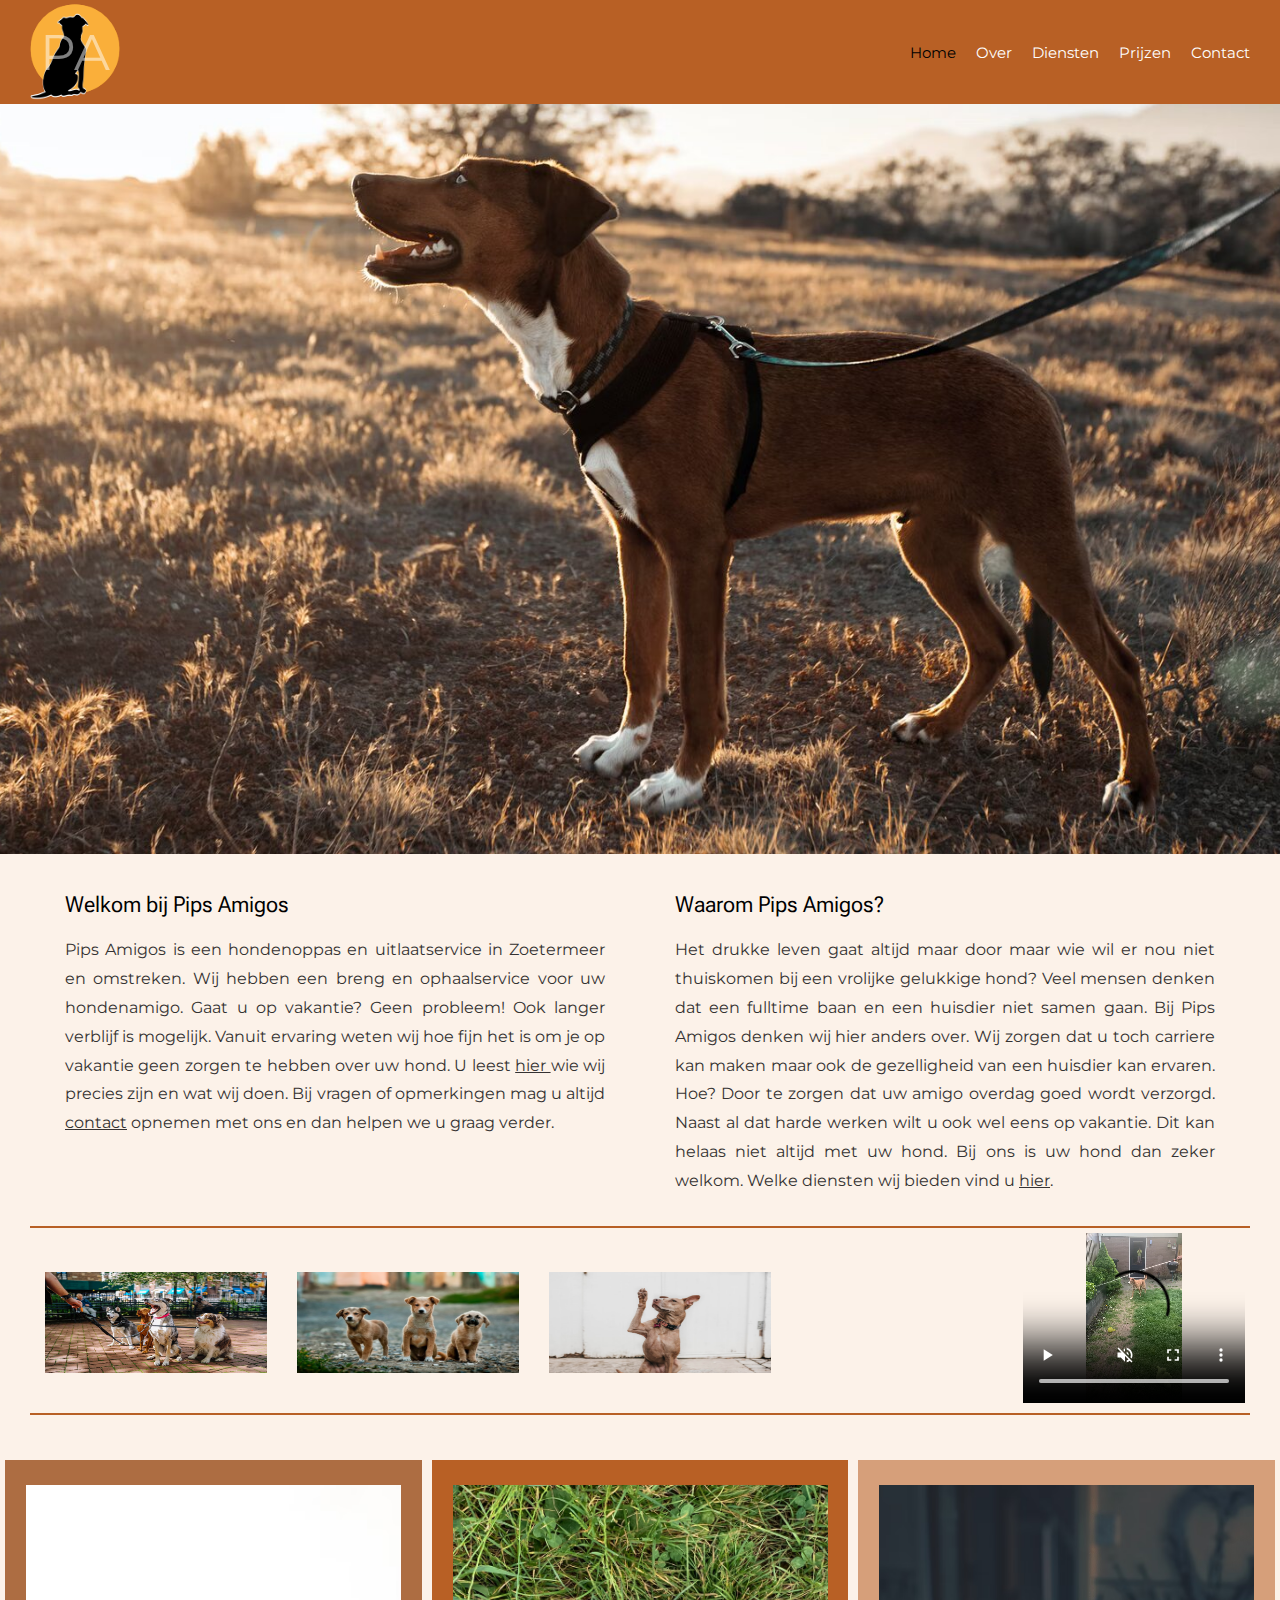
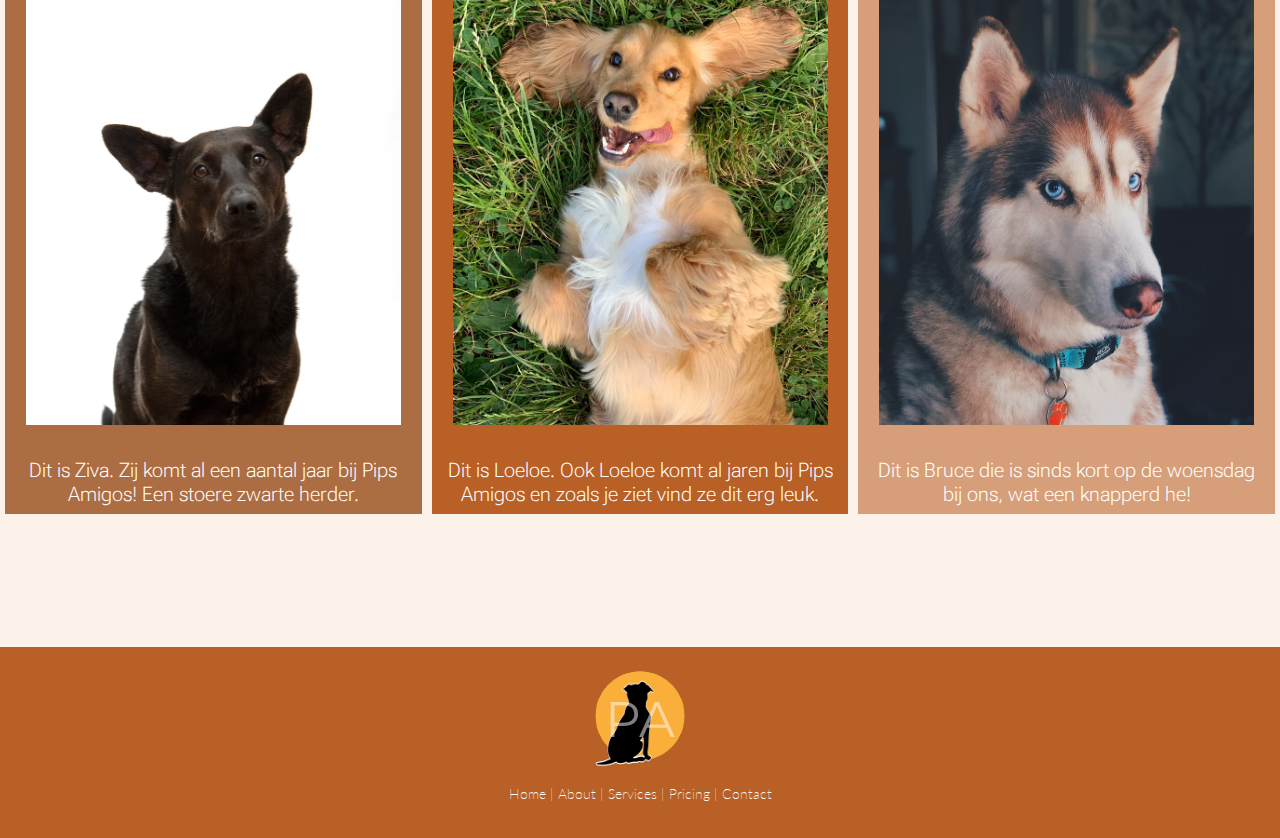
<file: index.html>
<!DOCTYPE html>
<html lang="nl">

<head>
    <meta charset="UTF-8">
    <meta http-equiv="X-UA-Compatible" content="IE=edge">
    <meta name="viewport" content="width=device-width, initial-scale=1.0">
    <title>Home - Pips Amigos</title>
    <link rel="stylesheet" href="CSS/stylesheet.css">
    <link rel="preconnect" href="https://fonts.googleapis.com">
    <link rel="preconnect" href="https://fonts.gstatic.com" crossorigin>
    <link
        href="https://fonts.googleapis.com/css2?family=Lato:wght@100;400&family=Montserrat:wght@200;400&family=Roboto+Flex:opsz,wght@8..144,200;8..144,400&display=swap"
        rel="stylesheet">

</head>

<body>
    <header>
        <div class="logo_container"> <a class="logotext" href="index.html">
                PA</a>
            <img src="./IMG/dog-silhouette-logo.jpg" alt="hondenlogo">
        </div>
        <nav>
            <div class="nav-bar">
                <input type="checkbox" id="checkbox_toggle" />
                <label for="checkbox_toggle" class="hamburger">&#9776;</label>
                <div class="menu">
                    <div><a class="link" href="index.html">Home</a></div>
                    <div><a class="link" href="about.html">Over</a></div>
                    <div class="services">
                        <a class="link" href="services.html">Diensten</a>
                        <ul class="dropdown">
                            <li><a class="link" href="services.html#uitlaatservice"> Uitlaatservice </a></li>
                            <li><a class="link" href="services.html#overnachten"> Overnachten</a></li>
                            <li><a class="link" href="services.html#vakantieoppas"> Vakantieoppas</a></li>
                        </ul>
                    </div>
                    <div><a class="link" href="pricing.html">Prijzen</a></div>
                    <div><a class="link" href="contact.html">Contact</a></div>
                </div>
            </div>
        </nav>
    </header>

    <script src="./js/script.js"></script>

    <main class="main-container">

        <img src="./IMG/headerdog.jpg" alt="stilstaande puppy">

        <section class="section1">
            <article>
                <h2> Welkom bij Pips Amigos</h2>
                <p> Pips Amigos is een hondenoppas en uitlaatservice in Zoetermeer en omstreken. Wij hebben een breng en
                    ophaalservice voor uw hondenamigo. Gaat u op vakantie? Geen probleem! Ook langer verblijf is
                    mogelijk. Vanuit ervaring weten wij hoe fijn
                    het is om je op vakantie geen zorgen te hebben over uw hond. U leest <a href="about.html">hier
                    </a> wie
                    wij precies zijn en wat wij doen. Bij vragen of opmerkingen mag u altijd <a
                        href="contact.html">contact</a> opnemen met ons en dan helpen we u graag verder.
                </p>
            </article>
            <article>
                <h2>Waarom Pips Amigos?</h2>
                <p>Het drukke leven gaat altijd maar door maar wie wil er nou niet thuiskomen bij een vrolijke
                    gelukkige hond? Veel mensen denken dat een fulltime baan en een huisdier niet samen gaan. Bij Pips
                    Amigos denken wij hier anders over. Wij zorgen dat u toch carriere kan maken maar ook de
                    gezelligheid van een huisdier kan ervaren.
                    Hoe? Door te zorgen dat uw amigo overdag goed wordt verzorgd. Naast al dat harde werken wilt u ook
                    wel
                    eens op vakantie. Dit kan helaas niet altijd met uw hond.
                    Bij ons is uw hond dan zeker welkom. Welke diensten wij bieden vind u <a
                        href="services.html">hier</a>.
                </p>
            </article>
        </section>

        <section class="section2">
            <img src="./IMG/dog9.jpg" alt="een groep honden">
            <img src="./IMG/dog2.jpg" alt="drie puppys naast elkaar">
            <img src="./IMG/dog11.jpg" alt="hond doet trucje">
            <iframe src="https://www.youtube.com/embed/YHOYDjJ1ta4" title="YouTube video player"
                allow="accelerometer; autoplay; clipboard-write; encrypted-media; gyroscope; picture-in-picture"
                allowfullscreen></iframe>
            <video controls preload="auto" muted loop>
                <source src="./VIDEO/dogsplaying.mp4" type="video/mp4">
                Your browser does not support the video tag.
            </video>

        </section>

        <section class="section3">
            <div class="card1 card">
                <img src="./IMG/dog3.jpg" alt="zwarte herder">
                <p> Dit is Ziva. Zij komt al een aantal jaar bij Pips Amigos! Een stoere zwarte herder.</p>
            </div>
            <div class="card2 card">
                <img src="./IMG/dog5.jpg" alt="hond in gras">

                <p> Dit is Loeloe. Ook Loeloe komt al jaren bij Pips Amigos en zoals je ziet vind ze dit erg leuk.</p>
            </div>
            <div class="card3 card">
                <img src="./IMG/dog1.jpg" alt="een husky">

                <p> Dit is Bruce die is sinds kort op de woensdag bij ons, wat een knapperd he!</p>
            </div>

        </section>
    </main>

    <footer>
        <div class="logo_container"> <a class="logotext" href="index.html">
                PA</a>
            <img class="logo" src="./IMG/dog-silhouette-logo.jpg" alt="hondenlogo">
        </div>

        <p>
            <a href="index.html" class="link-1">Home</a>
            <a href="about.html">About</a>
            <a href="services.html">Services</a>
            <a href="pricing.html">Pricing</a>
            <a href="contact.html">Contact</a>
        </p>

    </footer>

</body>

</html>
</file>
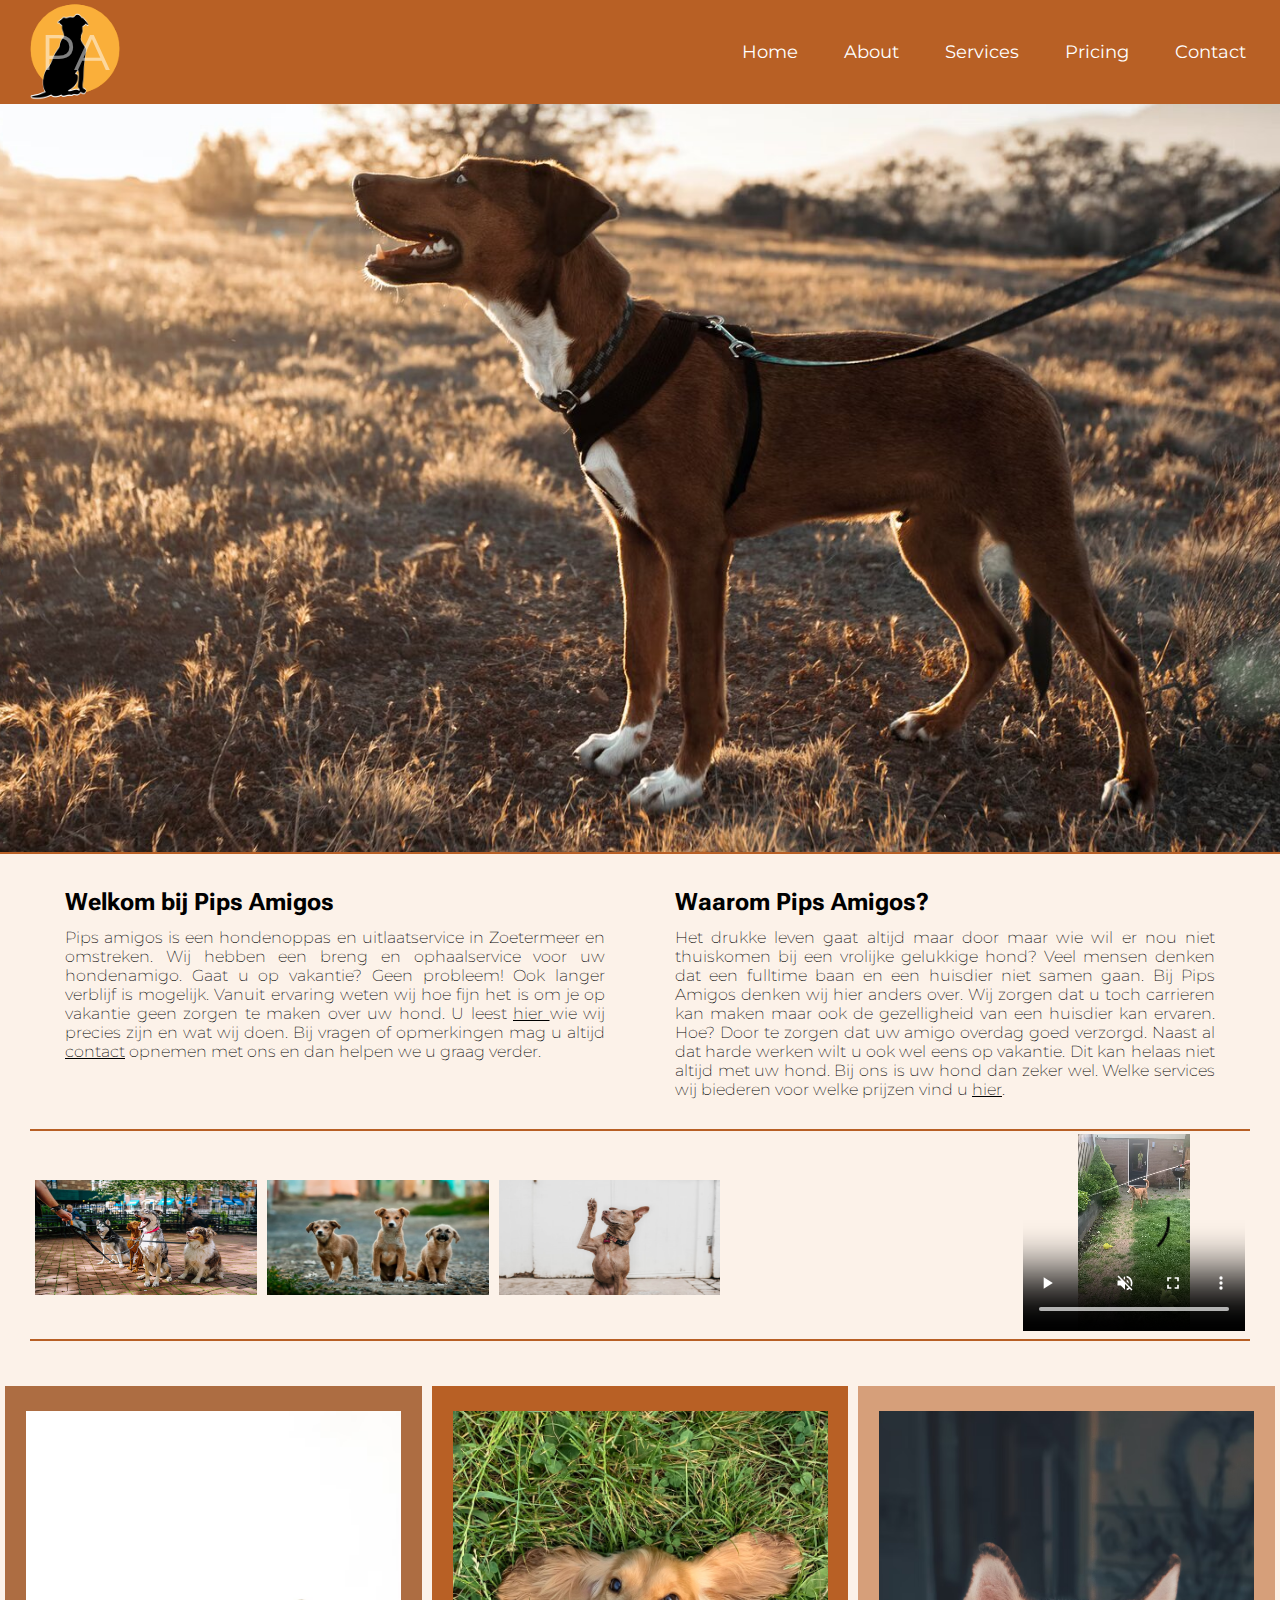
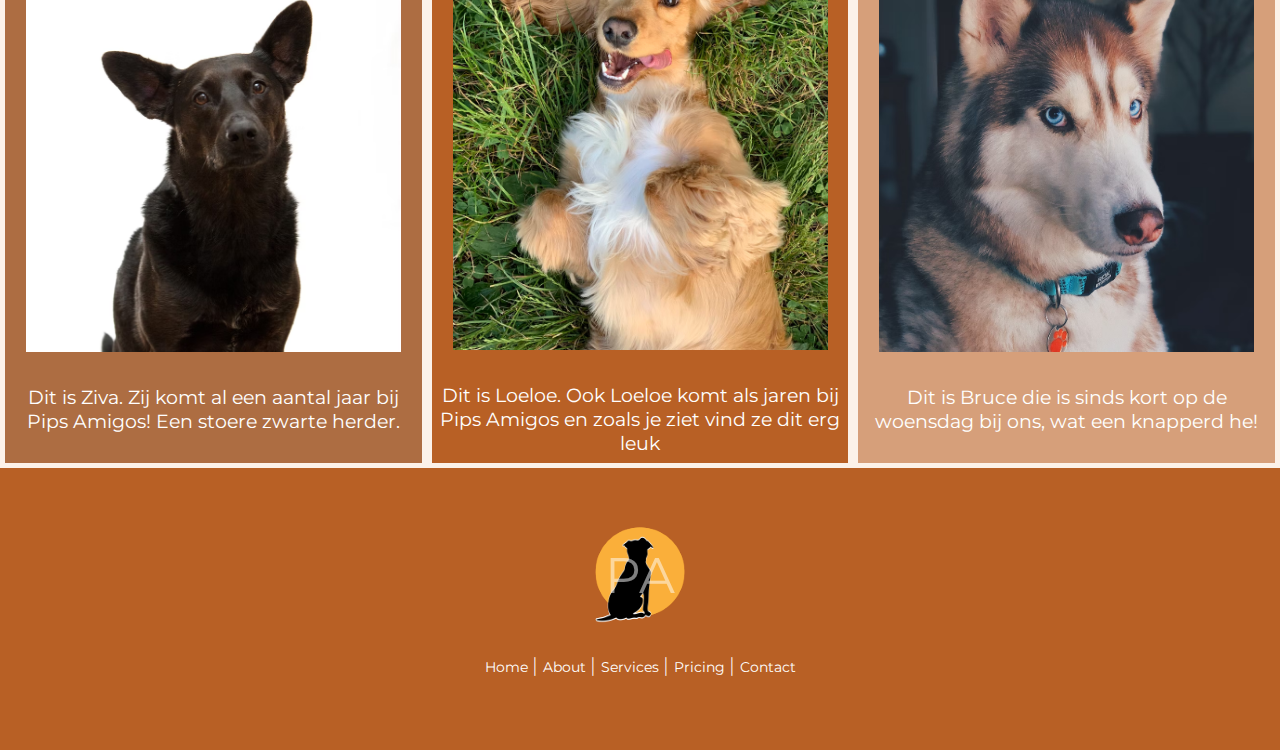
<file: eindopdrachthtmlcss/index.html>
<!DOCTYPE html>
<html lang="nl">

<head>
    <meta charset="UTF-8">
    <meta http-equiv="X-UA-Compatible" content="IE=edge">
    <meta name="viewport" content="width=device-width, initial-scale=1.0">
    <title>Eindopdracht HTML CSS</title>
    <link rel="stylesheet" href="CSS/stylesheet.css">
    <link rel="preconnect" href="https://fonts.googleapis.com">
    <link rel="preconnect" href="https://fonts.gstatic.com" crossorigin>
    <link
        href="https://fonts.googleapis.com/css2?family=Lato&family=Montserrat&family=Roboto+Flex:opsz@8..144&display=swap"
        rel="stylesheet">
</head>

<body>
    <header>
        <div class="logo_container"> <a class="logotext" href="index.html">
                PA</a>
            <img class="logo" src="./IMG/dog-silhouette-logo.jpg">
        </div>
        <nav class="navbar">

            <ul class="nav-links">
                <input type="checkbox" id="checkbox_toggle" />
                <label for="checkbox_toggle" class="hamburger">&#9776;</label>
                <div class="menu">
                    <li><a href="index.html">Home</a></li>
                    <li><a href="about.html">About</a></li>
                    <li class="services">
                        <a href="services.html">Services</a>
                        <ul class="dropdown">
                            <li><a href="services.html#uitlaatservice"> Uitlaatservice </a></li>
                            <li><a href="services.html#overnachten"> Overnachten</a></li>
                            <li><a href="services.html#vakantieoppas"> Vakantieoppas</a></li>
                        </ul>
                    </li>
                    <li><a href="pricing.html">Pricing</a></li>
                    <li><a href="contact.html">Contact</a></li>
                </div>
            </ul>
        </nav>

    </header>


    <main class="main-container">
        <p class="photo-1">
            <img class="photoheader" src="./IMG/headerdog.jpg" alt="running puppy">

        </p>
        <section class="section1">
            <article class="article1">
                <h1> Welkom bij Pips Amigos</h1>
                <p> Pips amigos is een hondenoppas en uitlaatservice in Zoetermeer en omstreken. Wij hebben een breng en
                    ophaalservice voor uw hondenamigo. Gaat u op vakantie? Geen probleem! Ook langer verblijf is
                    mogelijk. Vanuit ervaring weten wij hoe fijn
                    het is om je op vakantie geen zorgen te maken over uw hond. U leest <a href="about.html">hier
                    </a> wie
                    wij precies zijn en wat wij doen. Bij vragen of opmerkingen mag u altijd <a
                        href="contact.html">contact</a> opnemen met ons en dan helpen we u graag verder.
                </p>
            </article>
            <article class="article2">
                <h2>Waarom Pips Amigos?</h2>
                <p>Het drukke leven gaat altijd maar door maar wie wil er nou niet thuiskomen bij een vrolijke
                    gelukkige hond? Veel mensen denken dat een fulltime baan en een huisdier niet samen gaan. Bij Pips
                    Amigos denken wij hier anders over. Wij zorgen dat u toch carrieren kan maken maar ook de
                    gezelligheid van een huisdier kan ervaren.
                    Hoe? Door te zorgen dat uw amigo overdag goed verzorgd. Naast al dat harde werken wilt u ook wel
                    eens op vakantie. Dit kan helaas niet altijd met uw hond.
                    Bij ons is uw hond dan zeker wel. Welke services wij biederen voor welke prijzen vind u <a
                        href="services.html">hier</a>.
                </p>
            </article>
        </section>

        <section class="section2">
            <img src="./IMG/dog9.jpg">
            <img src="./IMG/dog2.jpg">
            <img src="./IMG/dog11.jpg">
            <iframe src="https://www.youtube.com/embed/YHOYDjJ1ta4" title="YouTube video player" frameborder="0"
                allow="accelerometer; autoplay; clipboard-write; encrypted-media; gyroscope; picture-in-picture"
                allowfullscreen></iframe>
            <video controls preload="auto" muted loop>
                <source src="VIDEO/dogsplaying.mp4" type="video/mp4">
                Your browser does not support the video tag.
            </video>

        </section>

        <section class="section3">
            <div class="card1 card">
                <img src="./IMG/dog3.jpg">
                <p> Dit is Ziva. Zij komt al een aantal jaar bij Pips Amigos! Een stoere zwarte herder.</p>
            </div>
            <div class="card2 card">
                <img src="./IMG/dog5.jpg">

                <p> Dit is Loeloe. Ook Loeloe komt als jaren bij Pips Amigos en zoals je ziet vind ze dit erg leuk</p>
            </div>
            <div class="card3 card">
                <img src="./IMG/dog1.jpg">

                <p> Dit is Bruce die is sinds kort op de woensdag bij ons, wat een knapperd he!</p>
            </div>

        </section>
    </main>

    <footer class="footer">


        <div class="logo_container"> <a class="logotext" href="index.html">
                PA</a>
            <img class="logo" src="./IMG/dog-silhouette-logo.jpg">
        </div>

        <p class="footer-links">
            <a href="index.html" class="link-1">Home</a>
            <a href="about.html">About</a>
            <a href="services.html">Services</a>
            <a href="pricing.html">Pricing</a>
            <a href="contact.html">Contact</a>
        </p>

    </footer>

</body>

</html>
</file>
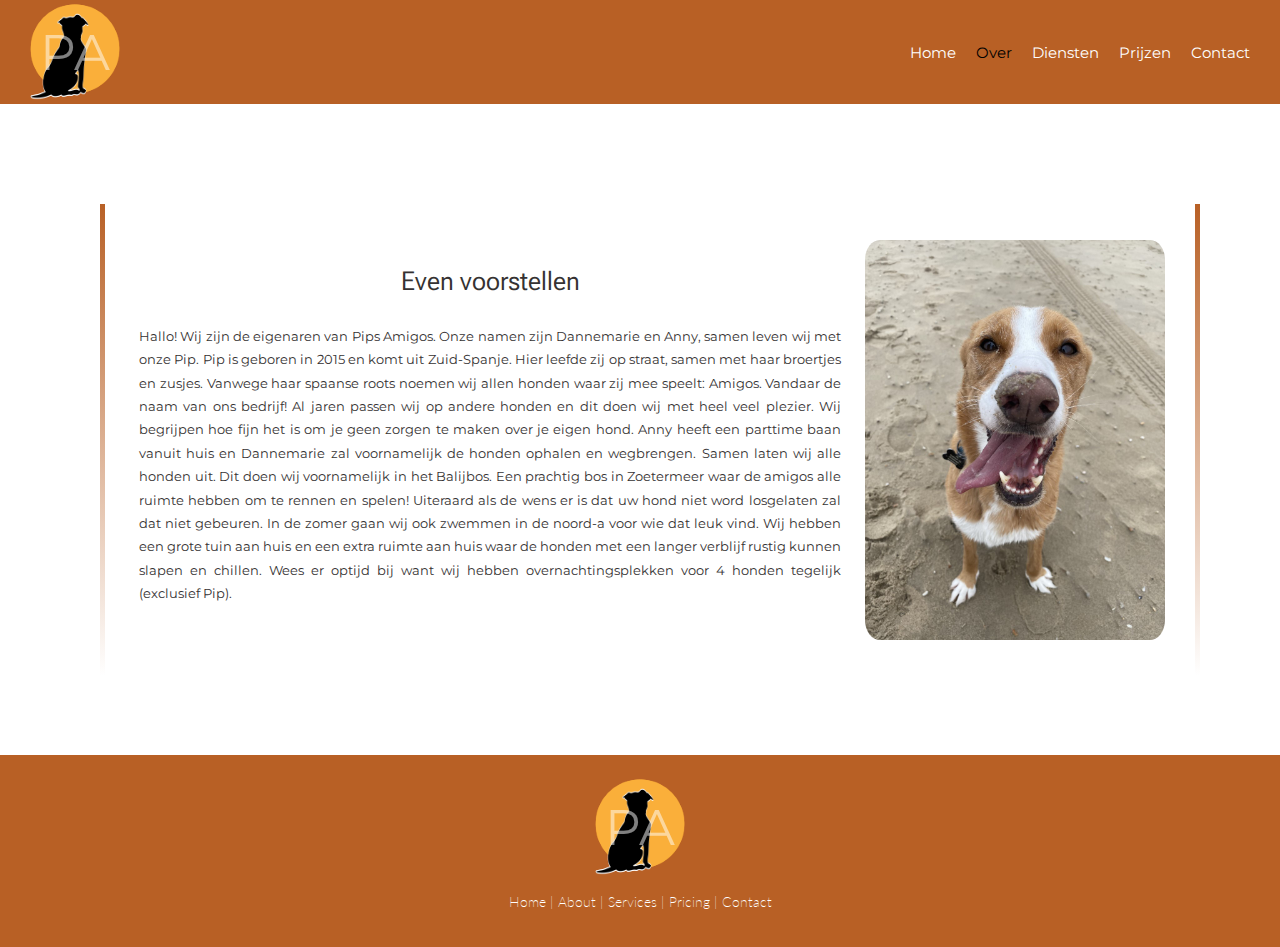
<file: about.html>
<!DOCTYPE html>
<html lang="nl">

<head>
    <meta charset="UTF-8">
    <meta http-equiv="X-UA-Compatible" content="IE=edge">
    <meta name="viewport" content="width=device-width, initial-scale=1.0">
    <title>About</title>
    <link rel="stylesheet" href="./CSS/stylesheet.css">
    <link rel="preconnect" href="https://fonts.googleapis.com">
    <link rel="preconnect" href="https://fonts.gstatic.com" crossorigin>
    <link
        href="https://fonts.googleapis.com/css2?family=Lato:wght@100;400&family=Montserrat:wght@200;400&family=Roboto+Flex:opsz,wght@8..144,200;8..144,400&display=swap"
        rel="stylesheet">

</head>

<body>
    <header>
        <div class="logo_container"> <a class="logotext" href="index.html">
                PA</a>
            <img src="./IMG/dog-silhouette-logo.jpg" alt="hondenlogo">
        </div>
        <nav>
            <div class="nav-bar">
                <input type="checkbox" id="checkbox_toggle" />
                <label for="checkbox_toggle" class="hamburger">&#9776;</label>
                <div class="menu">
                    <div><a class="link" href="index.html">Home</a></div>
                    <div><a class="link" href="about.html">Over</a></div>
                    <div class="services">
                        <a class="link" href="services.html">Diensten</a>
                        <ul class="dropdown">
                            <li><a class="link" href="services.html#uitlaatservice"> Uitlaatservice </a></li>
                            <li><a class="link" href="services.html#overnachten"> Overnachten</a></li>
                            <li><a class="link" href="services.html#vakantieoppas"> Vakantieoppas</a></li>
                        </ul>
                    </div>
                    <div><a class="link" href="pricing.html">Prijzen</a></div>
                    <div><a class="link" href="contact.html">Contact</a></div>
                </div>
            </div>
        </nav>
    </header>
    <script src="./js/script.js"></script>
    <main class="main-container-about">
        <img src="./IMG/pip.jpg" alt="spaanse podenco pip">
        <article>
            <h1>Even voorstellen</h1>
            <p> Hallo! Wij zijn de eigenaren van Pips Amigos. Onze namen zijn Dannemarie en Anny, samen leven wij met
                onze Pip. Pip is geboren in 2015 en komt uit
                Zuid-Spanje.
                Hier leefde zij op straat, samen met haar broertjes en zusjes. Vanwege haar spaanse roots noemen wij
                allen honden waar zij mee speelt: Amigos. Vandaar de naam van ons bedrijf!

                Al jaren passen wij op andere honden en dit doen wij met heel veel plezier.
                Wij begrijpen hoe fijn het is om je geen zorgen te maken over je eigen hond.

                Anny heeft een parttime baan vanuit huis en Dannemarie zal voornamelijk de honden ophalen en
                wegbrengen.
                Samen laten wij alle honden uit. Dit doen wij voornamelijk in het Balijbos.
                Een prachtig bos in Zoetermeer waar de amigos alle ruimte hebben om te rennen en spelen! Uiteraard
                als de wens er is dat uw hond niet word losgelaten zal dat niet gebeuren.


                In de zomer gaan wij ook zwemmen in de noord-a voor wie dat leuk vind.

                Wij hebben een grote tuin aan huis en een extra ruimte aan huis waar de honden met een langer
                verblijf rustig kunnen slapen en chillen.
                Wees er optijd bij want wij hebben overnachtingsplekken voor 4 honden tegelijk (exclusief Pip).
            </p>

        </article>
    </main>
    <footer>
        <div class="logo_container"> <a class="logotext" href="index.html">
                PA</a>
            <img class="logo" src="./IMG/dog-silhouette-logo.jpg" alt="hondenlogo">
        </div>

        <p>
            <a href="index.html" class="link-1">Home</a>
            <a href="about.html">About</a>
            <a href="services.html">Services</a>
            <a href="pricing.html">Pricing</a>
            <a href="contact.html">Contact</a>
        </p>

    </footer>
</body>

</html>
</file>
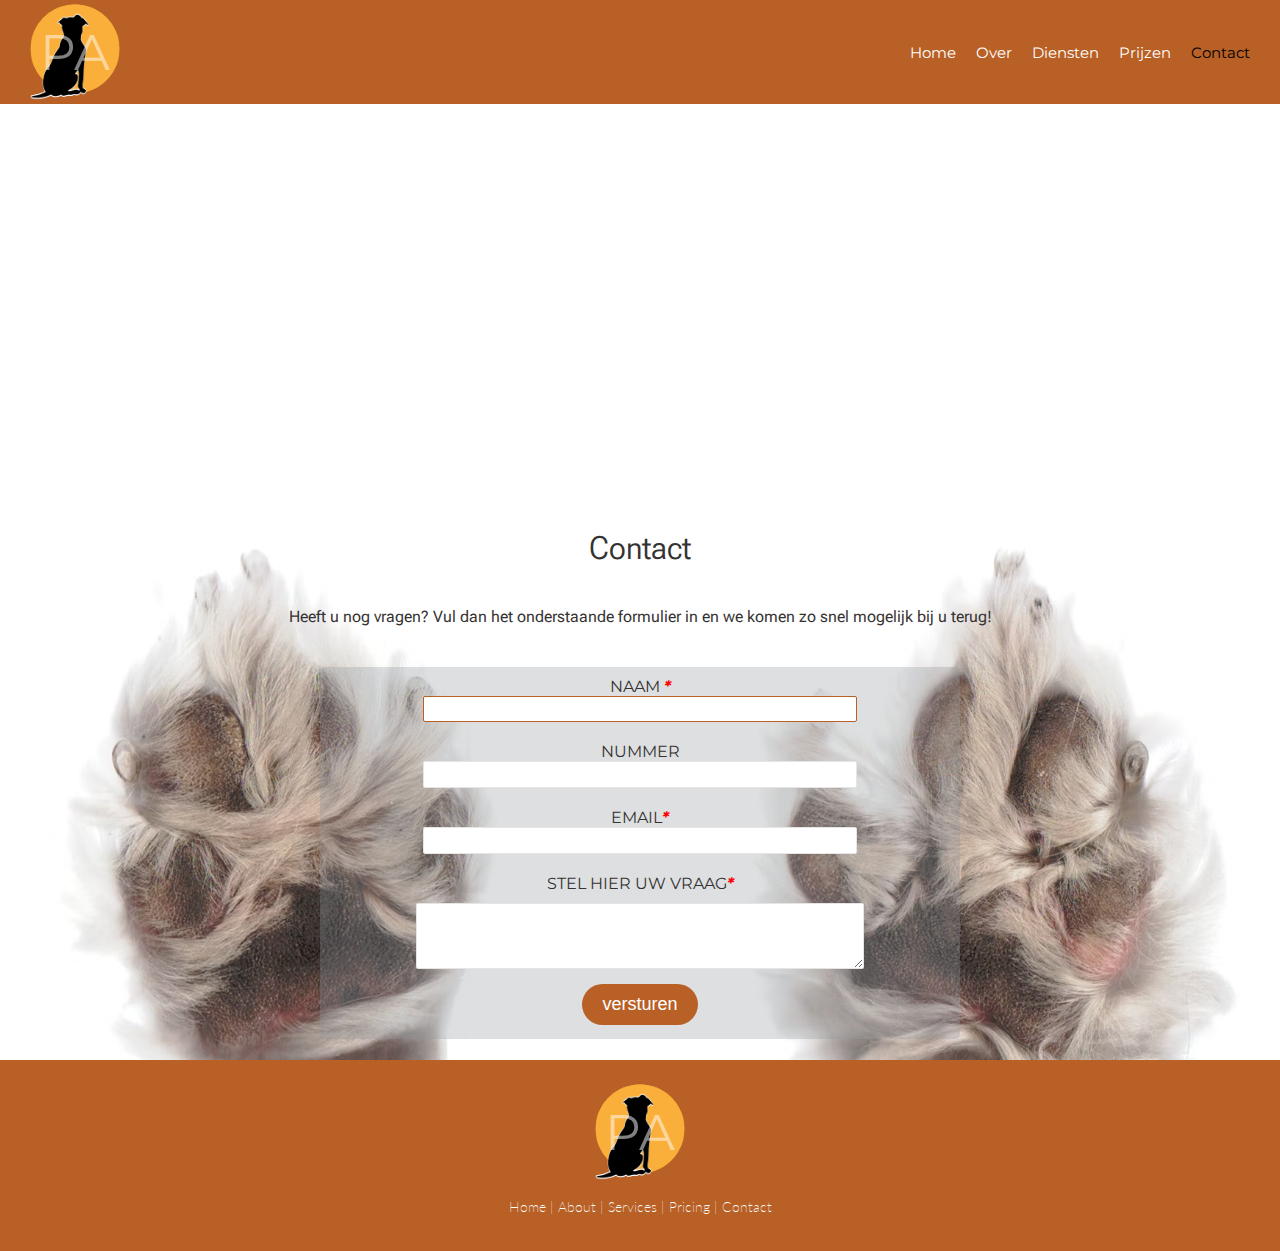
<file: contact.html>
<!DOCTYPE html>
<html lang="nl">

<head>
    <meta charset="UTF-8">
    <meta http-equiv="X-UA-Compatible" content="IE=edge">
    <meta name="viewport" content="width=device-width, initial-scale=1.0">
    <title>Contact</title>
    <link rel="stylesheet" href="./CSS/stylesheet.css">
    <link rel="preconnect" href="https://fonts.googleapis.com">
    <link rel="preconnect" href="https://fonts.gstatic.com" crossorigin>
    <link
        href="https://fonts.googleapis.com/css2?family=Lato:wght@100;400&family=Montserrat:wght@200;400&family=Roboto+Flex:opsz,wght@8..144,200;8..144,400&display=swap"
        rel="stylesheet">

</head>

<body>
    <header>
        <div class="logo_container"> <a class="logotext" href="index.html">
                PA</a>
            <img src="./IMG/dog-silhouette-logo.jpg" alt="hondenlogo">
        </div>
        <nav>
            <div class="nav-bar">
                <input type="checkbox" id="checkbox_toggle" />
                <label for="checkbox_toggle" class="hamburger">&#9776;</label>
                <div class="menu">
                    <div><a class="link" href="index.html">Home</a></div>
                    <div><a class="link" href="about.html">Over</a></div>
                    <div class="services">
                        <a class="link" href="services.html">Diensten</a>
                        <ul class="dropdown">
                            <li><a class="link" href="services.html#uitlaatservice"> Uitlaatservice </a></li>
                            <li><a class="link" href="services.html#overnachten"> Overnachten</a></li>
                            <li><a class="link" href="services.html#vakantieoppas"> Vakantieoppas</a></li>
                        </ul>
                    </div>
                    <div><a class="link" href="pricing.html">Prijzen</a></div>
                    <div><a class="link" href="contact.html">Contact</a></div>
                </div>
            </div>
        </nav>
    </header>
    <script src="./js/script.js"></script>
    <iframe class="map"
        src="https://www.google.com/maps/embed?pb=!1m18!1m12!1m3!1d2452.5446945398744!2d4.5126894!3d52.06981359999999!2m3!1f0!2f0!3f0!3m2!1i1024!2i768!4f13.1!3m3!1m2!1s0x47c5cf2f11e4ac0f%3A0xf851fd09347e4a59!2sVelddreef%20313%2C%202727%20CH%20Zoetermeer!5e0!3m2!1sen!2snl!4v1654109992440!5m2!1sen!2snl"
        width="600" height="450" style="border:0;" allowfullscreen="" loading="lazy"
        referrerpolicy="no-referrer-when-downgrade"></iframe>

    <main class="main-container-contact">
        <h2>Contact</h2>
        <p> Heeft u nog vragen? Vul dan het onderstaande formulier in en we komen zo snel mogelijk bij u terug! </p>
        <div class="form">
            <form action="https://jkorpela.fi/cgi-bin/echo.cgi" method="POST">

                <label for="name">NAAM <em>&#x2a;</em><input id="name" name="name" type="text" required
                        autofocus></label>
                <label for="tn">NUMMER<input id="tn" name="tn" type="tel" maxlength="10"></label>

                <label for="email">EMAIL<em>&#x2a;</em><input id="email" name="email" type="email"
                        pattern="[a-z0-9._%+-]+@[a-z0-9.-]+\.[a-z]{2,4}$" required
                        title="Een emailadres moet een @ hebben"> </label>
                <label for="opm">STEL HIER UW VRAAG<em>&#x2a;</em></label><textarea required id="opm" class="tekstvak"
                    name="opm"></textarea>

                <button type="submit" class="button">versturen</button>
            </form>
        </div>


    </main>

    <footer>
        <div class="logo_container"> <a class="logotext" href="index.html">
                PA</a>
            <img class="logo" src="./IMG/dog-silhouette-logo.jpg" alt="hondenlogo">
        </div>

        <p>
            <a href="index.html" class="link-1">Home</a>
            <a href="about.html">About</a>
            <a href="services.html">Services</a>
            <a href="pricing.html">Pricing</a>
            <a href="contact.html">Contact</a>
        </p>

    </footer>
</body>

</html>
</file>
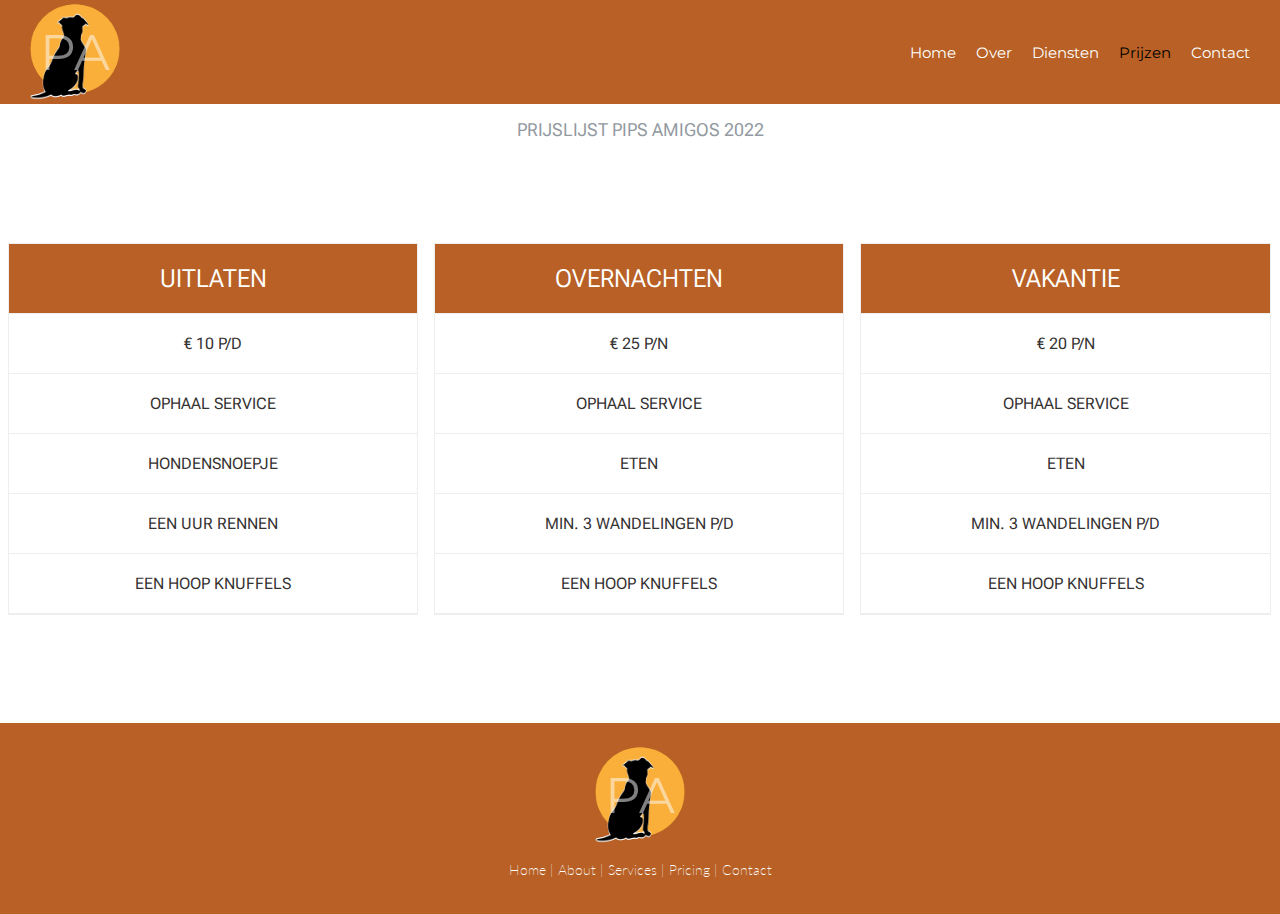
<file: pricing.html>
<!DOCTYPE html>
<html lang="nl">

<head>
  <meta charset="UTF-8">
  <meta http-equiv="X-UA-Compatible" content="IE=edge">
  <meta name="viewport" content="width=device-width, initial-scale=1.0">
  <title>Prijs</title>
  <link rel="stylesheet" href="./CSS/stylesheet.css">
  <link rel="preconnect" href="https://fonts.googleapis.com">
  <link rel="preconnect" href="https://fonts.gstatic.com" crossorigin>
  <link
    href="https://fonts.googleapis.com/css2?family=Lato:wght@100;400&family=Montserrat:wght@200;400&family=Roboto+Flex:opsz,wght@8..144,200;8..144,400&display=swap"
    rel="stylesheet">

</head>

<body>
  <header>
    <div class="logo_container"> <a class="logotext" href="index.html">
        PA</a>
      <img src="./IMG/dog-silhouette-logo.jpg" alt="hondenlogo">
    </div>
    <nav>
      <div class="nav-bar">
        <input type="checkbox" id="checkbox_toggle" />
        <label for="checkbox_toggle" class="hamburger">&#9776;</label>
        <div class="menu">
          <div><a class="link" href="index.html">Home</a></div>
          <div><a class="link" href="about.html">Over</a></div>
          <div class="services">
            <a class="link" href="services.html">Diensten</a>
            <ul class="dropdown">
              <li><a class="link" href="services.html#uitlaatservice"> Uitlaatservice </a></li>
              <li><a class="link" href="services.html#overnachten"> Overnachten</a></li>
              <li><a class="link" href="services.html#vakantieoppas"> Vakantieoppas</a></li>
            </ul>
          </div>
          <div><a class="link" href="pricing.html">Prijzen</a></div>
          <div><a class="link" href="contact.html">Contact</a></div>
        </div>
      </div>
    </nav>
  </header>
  <script src="./js/script.js"></script>
  <main class="main-container-price">

    <h1> Prijslijst Pips Amigos 2022 </h1>

    <div class="pricelist-container">
      <div class="pricelist">
        <ul class="price">
          <li class="service">Uitlaten</li>
          <li class="euro"> &#8364; 10 p/d </li>
          <li>Ophaal service</li>
          <li>Hondensnoepje</li>
          <li>Een uur rennen</li>
          <li>Een hoop knuffels</li>
        </ul>
      </div>

      <div class="pricelist">
        <ul class="price">
          <li class="service">Overnachten</li>
          <li class="euro"> &#8364; 25 p/n </li>
          <li>Ophaal service</li>
          <li>Eten</li>
          <li>Min. 3 wandelingen p/d</li>
          <li>Een hoop knuffels</li>

        </ul>
      </div>

      <div class="pricelist">
        <ul class="price">
          <li class="service">Vakantie</li>
          <li class="euro">&#8364; 20 p/n</li>
          <li>Ophaal service</li>
          <li>Eten</li>
          <li>Min. 3 wandelingen p/d</li>
          <li>Een hoop knuffels</li>
        </ul>
      </div>
    </div>


  </main>


  <footer>
    <div class="logo_container"> <a class="logotext" href="index.html">
        PA</a>
      <img class="logo" src="./IMG/dog-silhouette-logo.jpg" alt="hondenlogo">
    </div>

    <p>
      <a href="index.html" class="link-1">Home</a>
      <a href="about.html">About</a>
      <a href="services.html">Services</a>
      <a href="pricing.html">Pricing</a>
      <a href="contact.html">Contact</a>
    </p>

  </footer>
</body>

</html>
</file>
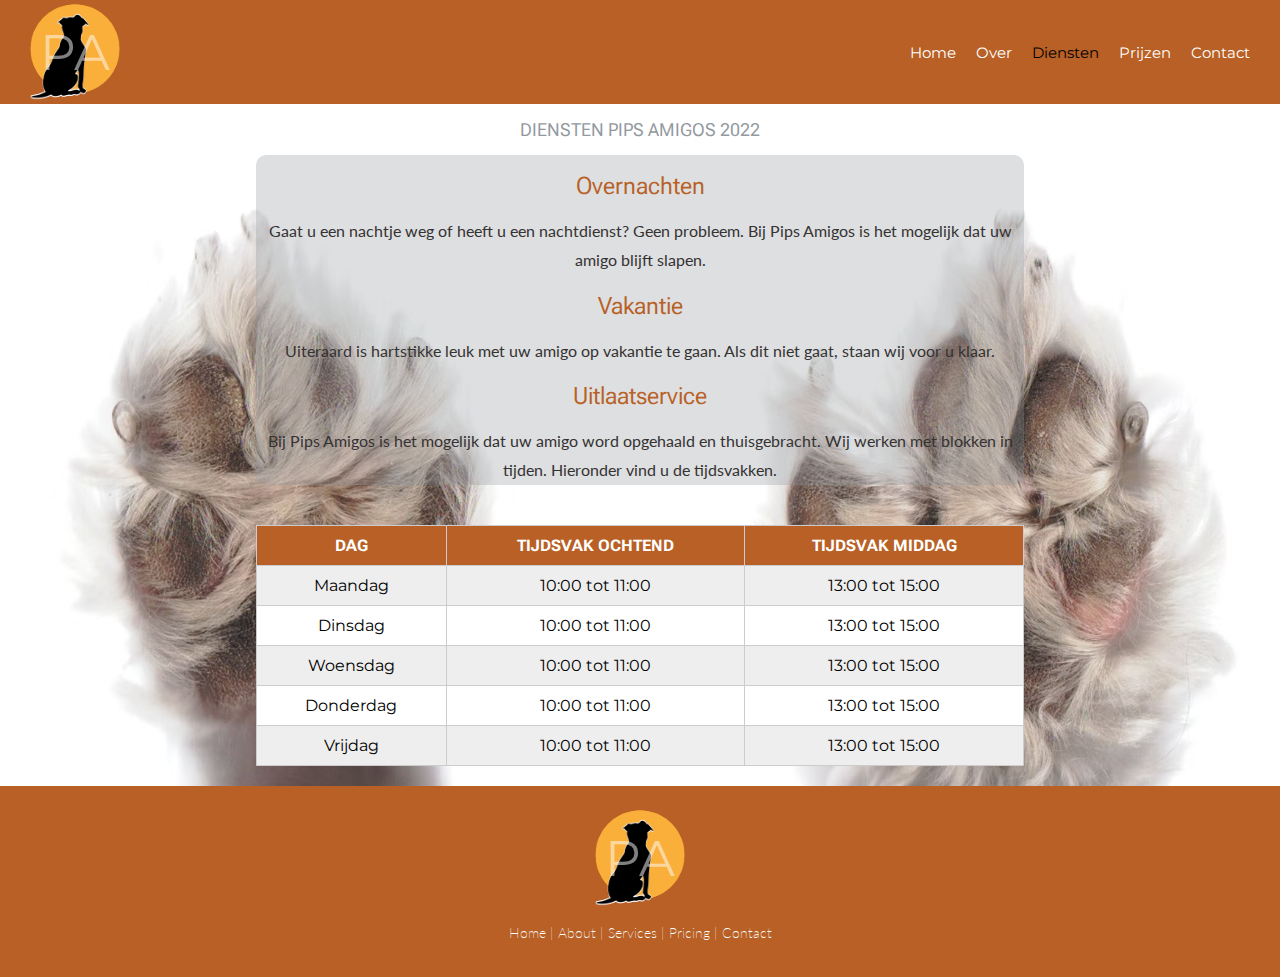
<file: services.html>
<!DOCTYPE html>
<html lang="nl">

<head>
    <meta charset="UTF-8">
    <meta http-equiv="X-UA-Compatible" content="IE=edge">
    <meta name="viewport" content="width=device-width, initial-scale=1.0">
    <title>Diensten</title>
    <link rel="stylesheet" href="./CSS/stylesheet.css">
    <link rel="preconnect" href="https://fonts.googleapis.com">
    <link rel="preconnect" href="https://fonts.gstatic.com" crossorigin>
    <link
        href="https://fonts.googleapis.com/css2?family=Lato:wght@100;400&family=Montserrat:wght@200;400&family=Roboto+Flex:opsz,wght@8..144,200;8..144,400&display=swap"
        rel="stylesheet">

</head>

<body>
    <header>
        <div class="logo_container"> <a class="logotext" href="index.html">
                PA</a>
            <img src="./IMG/dog-silhouette-logo.jpg" alt="hondenlogo">
        </div>
        <nav>
            <div class="nav-bar">
                <input type="checkbox" id="checkbox_toggle" />
                <label for="checkbox_toggle" class="hamburger">&#9776;</label>
                <div class="menu">
                    <div><a class="link" href="index.html">Home</a></div>
                    <div><a class="link" href="about.html">Over</a></div>
                    <div class="services">
                        <a class="link" href="services.html">Diensten</a>
                        <ul class="dropdown">
                            <li><a class="link" href="services.html#uitlaatservice"> Uitlaatservice </a></li>
                            <li><a class="link" href="services.html#overnachten"> Overnachten</a></li>
                            <li><a class="link" href="services.html#vakantieoppas"> Vakantieoppas</a></li>
                        </ul>
                    </div>
                    <div><a class="link" href="pricing.html">Prijzen</a></div>
                    <div><a class="link" href="contact.html">Contact</a></div>
                </div>
            </div>
        </nav>
    </header>
    <script src="./js/script.js"></script>
    <main class="main-container-services">
        <h1> Diensten Pips Amigos 2022</h1>
        <article>
            <h2 id="overnachten">Overnachten</h2>
            <p> Gaat u een nachtje weg of heeft u een nachtdienst? Geen probleem. Bij Pips Amigos is het
                mogelijk dat uw amigo blijft slapen. </p>
            <h2 id="Vakantieoppas">Vakantie</h2>
            <p> Uiteraard is hartstikke leuk met uw amigo op vakantie te gaan. Als dit niet gaat, staan
                wij voor u klaar. </p>
            <h2 id="uitlaatservice">Uitlaatservice</h2>
            <p> Bij Pips Amigos is het mogelijk dat uw amigo word opgehaald en thuisgebracht. Wij werken met blokken in
                tijden. Hieronder vind u de tijdsvakken. </p>
        </article>

        <table>
            <thead>
                <tr>
                    <th>Dag</th>
                    <th>Tijdsvak ochtend</th>
                    <th>Tijdsvak middag</th>
                </tr>
            </thead>
            <tbody>
                <tr>
                    <td>Maandag</td>
                    <td>10:00 tot 11:00 </td>
                    <td>13:00 tot 15:00 </td>

                </tr>
                <tr>
                    <td>Dinsdag</td>
                    <td>10:00 tot 11:00 </td>
                    <td>13:00 tot 15:00 </td>
                </tr>
                <tr>
                    <td>Woensdag</td>
                    <td>10:00 tot 11:00 </td>
                    <td>13:00 tot 15:00 </td>

                </tr>
                <tr>
                    <td>Donderdag</td>
                    <td>10:00 tot 11:00 </td>
                    <td>13:00 tot 15:00 </td>

                </tr>
                <tr>
                    <td>Vrijdag</td>
                    <td>10:00 tot 11:00 </td>
                    <td>13:00 tot 15:00 </td>
                </tr>
            </tbody>
        </table>


    </main>

    <footer>
        <div class="logo_container"> <a class="logotext" href="index.html">
                PA</a>
            <img class="logo" src="./IMG/dog-silhouette-logo.jpg" alt="hondenlogo">
        </div>

        <p>
            <a href="index.html" class="link-1">Home</a>
            <a href="about.html">About</a>
            <a href="services.html">Services</a>
            <a href="pricing.html">Pricing</a>
            <a href="contact.html">Contact</a>
        </p>

    </footer>
</body>

</html>
</file>
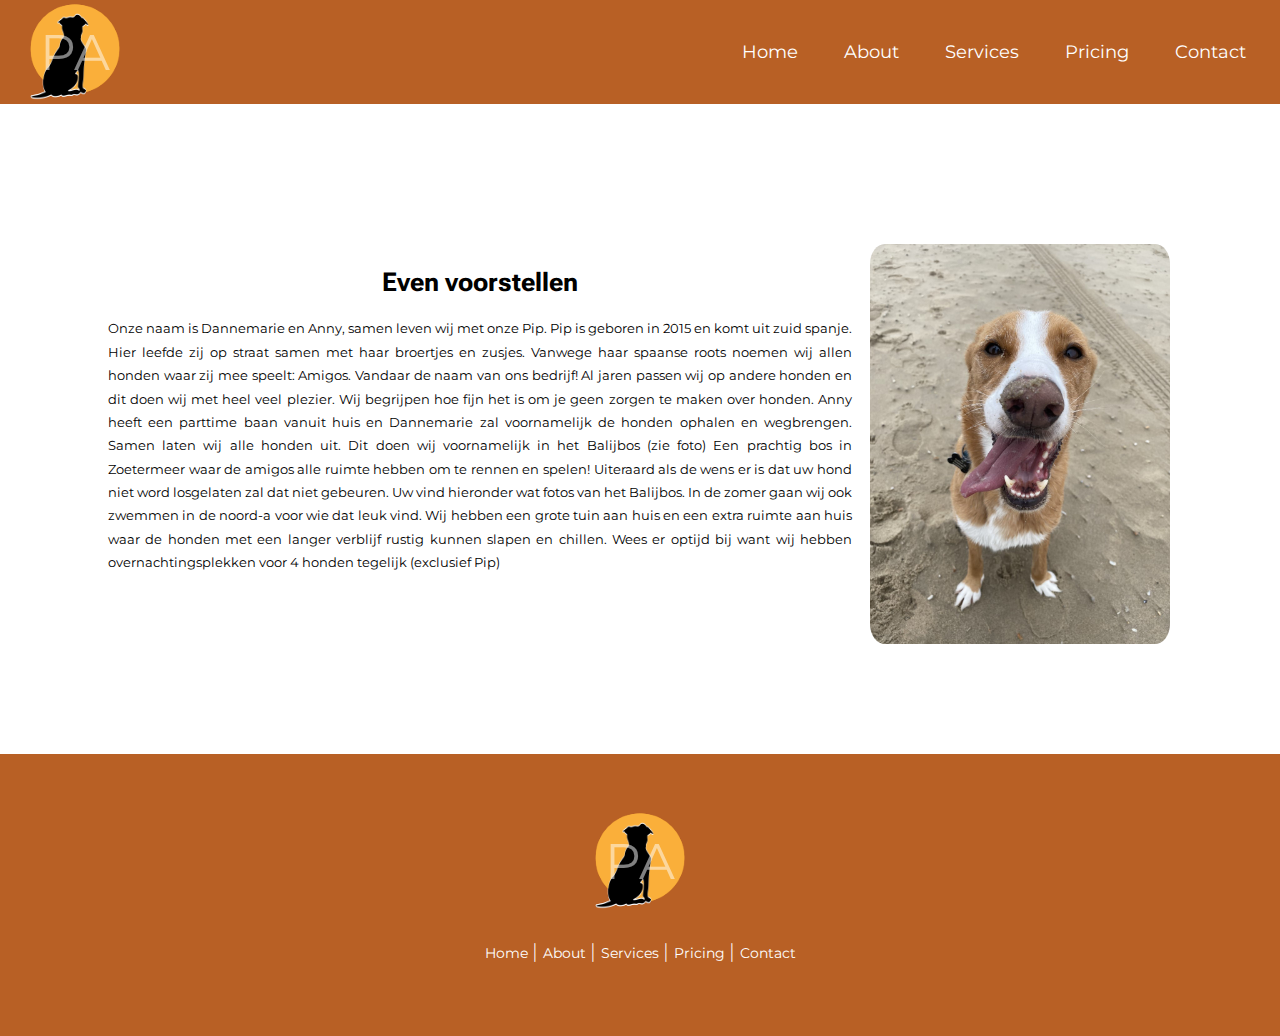
<file: eindopdrachthtmlcss/about.html>
<!DOCTYPE html>
<html lang="en">

<head>
    <meta charset="UTF-8">
    <meta http-equiv="X-UA-Compatible" content="IE=edge">
    <meta name="viewport" content="width=device-width, initial-scale=1.0">
    <title>Videopagina</title>
    <link rel="stylesheet" href="./CSS/stylesheet.css">
    <link rel="preconnect" href="https://fonts.googleapis.com">
    <link rel="preconnect" href="https://fonts.gstatic.com" crossorigin>
    <link
        href="https://fonts.googleapis.com/css2?family=Lato&family=Montserrat&family=Roboto+Flex:opsz@8..144&display=swap"
        rel="stylesheet">
</head>

<body>
    <header>
        <div class="logo_container"> <a class="logotext" href="index.html">
                PA</a>
            <img class="logo" src="./IMG/dog-silhouette-logo.jpg">
        </div>
        <nav class="navbar">

            <ul class="nav-links">
                <input type="checkbox" id="checkbox_toggle" />
                <label for="checkbox_toggle" class="hamburger">&#9776;</label>
                <div class="menu">
                    <li><a href="index.html">Home</a></li>
                    <li><a href="about.html">About</a></li>
                    <li class="services">
                        <a href="services.html">Services</a>
                        <ul class="dropdown">
                            <li><a href="services.html#uitlaatservice"> Uitlaatservice </a></li>
                            <li><a href="services.html#overnachten"> Overnachten</a></li>
                            <li><a href="services.html#vakantieoppas"> Vakantieoppas</a></li>
                        </ul>
                    </li>
                    <li><a href="pricing.html">Pricing</a></li>
                    <li><a href="contact.html">Contact</a></li>
                </div>
            </ul>
        </nav>

    </header>
    <main class="main-container-about">
        <img class="pip" src="./IMG/pip.jpg">
        <article class="about">
            <h1>Even voorstellen</h1>
            <p> Onze naam is Dannemarie en Anny, samen leven wij met onze Pip. Pip is geboren in 2015 en komt uit
                zuid spanje.
                Hier leefde zij op straat samen met haar broertjes en zusjes. Vanwege haar spaanse roots noemen wij
                allen honden waar zij mee speelt: Amigos. Vandaar de naam van ons bedrijf!

                Al jaren passen wij op andere honden en dit doen wij met heel veel plezier.
                Wij begrijpen hoe fijn het is om je geen zorgen te maken over honden.

                Anny heeft een parttime baan vanuit huis en Dannemarie zal voornamelijk de honden ophalen en
                wegbrengen.
                Samen laten wij alle honden uit. Dit doen wij voornamelijk in het Balijbos (zie foto)
                Een prachtig bos in Zoetermeer waar de amigos alle ruimte hebben om te rennen en spelen! Uiteraard
                als de wens er is dat uw hond niet word losgelaten zal dat niet gebeuren.
                Uw vind hieronder wat fotos van het Balijbos.

                In de zomer gaan wij ook zwemmen in de noord-a voor wie dat leuk vind.

                Wij hebben een grote tuin aan huis en een extra ruimte aan huis waar de honden met een langer
                verblijf rustig kunnen slapen en chillen.
                Wees er optijd bij want wij hebben overnachtingsplekken voor 4 honden tegelijk (exclusief Pip)
            </p>

        </article>
    </main>
    <footer class="footer">


        <div class="logo_container"> <a class="logotext" href="index.html">
                PA</a>
            <img class="logo" src="./IMG/dog-silhouette-logo.jpg">
        </div>

        <p class="footer-links">
            <a href="index.html" class="link-1">Home</a>
            <a href="about.html">About</a>
            <a href="services.html">Services</a>
            <a href="pricing.html">Pricing</a>
            <a href="contact.html">Contact</a>
        </p>


    </footer>
</body>

</html>
</file>
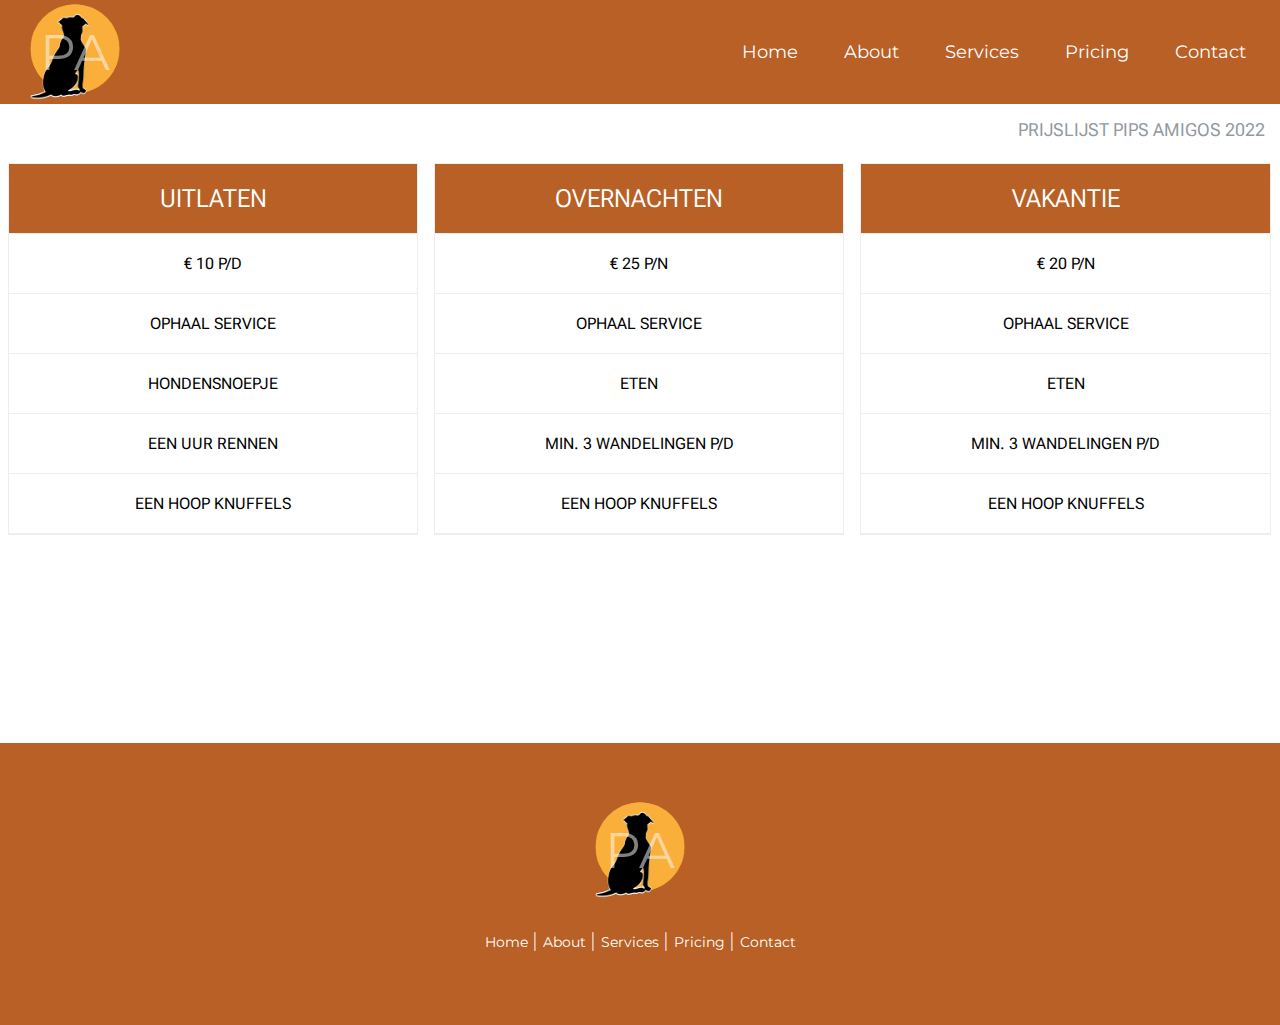
<file: eindopdrachthtmlcss/pricing.html>
<!DOCTYPE html>
<html lang="en">

<head>
  <meta charset="UTF-8">
  <meta http-equiv="X-UA-Compatible" content="IE=edge">
  <meta name="viewport" content="width=device-width, initial-scale=1.0">
  <title>Pip pagina</title>
  <link rel="stylesheet" href="./CSS/stylesheet.css">
  <link rel="preconnect" href="https://fonts.googleapis.com">
  <link rel="preconnect" href="https://fonts.gstatic.com" crossorigin>
  <link
    href="https://fonts.googleapis.com/css2?family=Lato&family=Montserrat&family=Roboto+Flex:opsz@8..144&display=swap"
    rel="stylesheet">
</head>

<body>
  <header>
    <div class="logo_container"> <a class="logotext" href="index.html">
        PA</a>
      <img class="logo" src="./IMG/dog-silhouette-logo.jpg">
    </div>
    <nav class="navbar">

      <ul class="nav-links">
        <input type="checkbox" id="checkbox_toggle" />
        <label for="checkbox_toggle" class="hamburger">&#9776;</label>
        <div class="menu">
          <li><a href="index.html">Home</a></li>
          <li><a href="about.html">About</a></li>
          <li class="services">
            <a href="services.html">Services</a>
            <ul class="dropdown">
              <li><a href="services.html#uitlaatservice"> Uitlaatservice </a></li>
              <li><a href="services.html#overnachten"> Overnachten</a></li>
              <li><a href="services.html#vakantieoppas"> Vakantieoppas</a></li>
            </ul>
          </li>
          <li><a href="pricing.html">Pricing</a></li>
          <li><a href="contact.html">Contact</a></li>
        </div>
      </ul>
    </nav>

  </header>
  <main class="main-container-price">

    <h2> Prijslijst Pips Amigos 2022 </h2>

    <div class="pricelist-container">
      <div class="pricelist">
        <ul class="price">
          <li class="service">Uitlaten</li>
          <li class="euro"> &#8364; 10 p/d </li>
          <li>Ophaal service</li>
          <li>Hondensnoepje</li>
          <li>Een uur rennen</li>
          <li>Een hoop knuffels</li>
        </ul>
      </div>

      <div class="pricelist">
        <ul class="price">
          <li class="service">Overnachten</li>
          <li class="euro"> &#8364; 25 p/n </li>
          <li>Ophaal service</li>
          <li>Eten</li>
          <li>Min. 3 wandelingen p/d</li>
          <li>Een hoop knuffels</li>

        </ul>
      </div>

      <div class="pricelist">
        <ul class="price">
          <li class="service">Vakantie</li>
          <li class="euro">&#8364; 20 p/n</li>
          <li>Ophaal service</li>
          <li>Eten</li>
          <li>Min. 3 wandelingen p/d</li>
          <li>Een hoop knuffels</li>
        </ul>
      </div>
    </div>


  </main>


  <footer class="footer">


    <div class="logo_container"> <a class="logotext" href="index.html">
        PA</a>
      <img class="logo" src="./IMG/dog-silhouette-logo.jpg">
    </div>

    <p class="footer-links">
      <a href="index.html" class="link-1">Home</a>
      <a href="about.html">About</a>
      <a href="services.html">Services</a>
      <a href="pricing.html">Pricing</a>
      <a href="contact.html">Contact</a>
    </p>


  </footer>
</body>

</html>
</file>
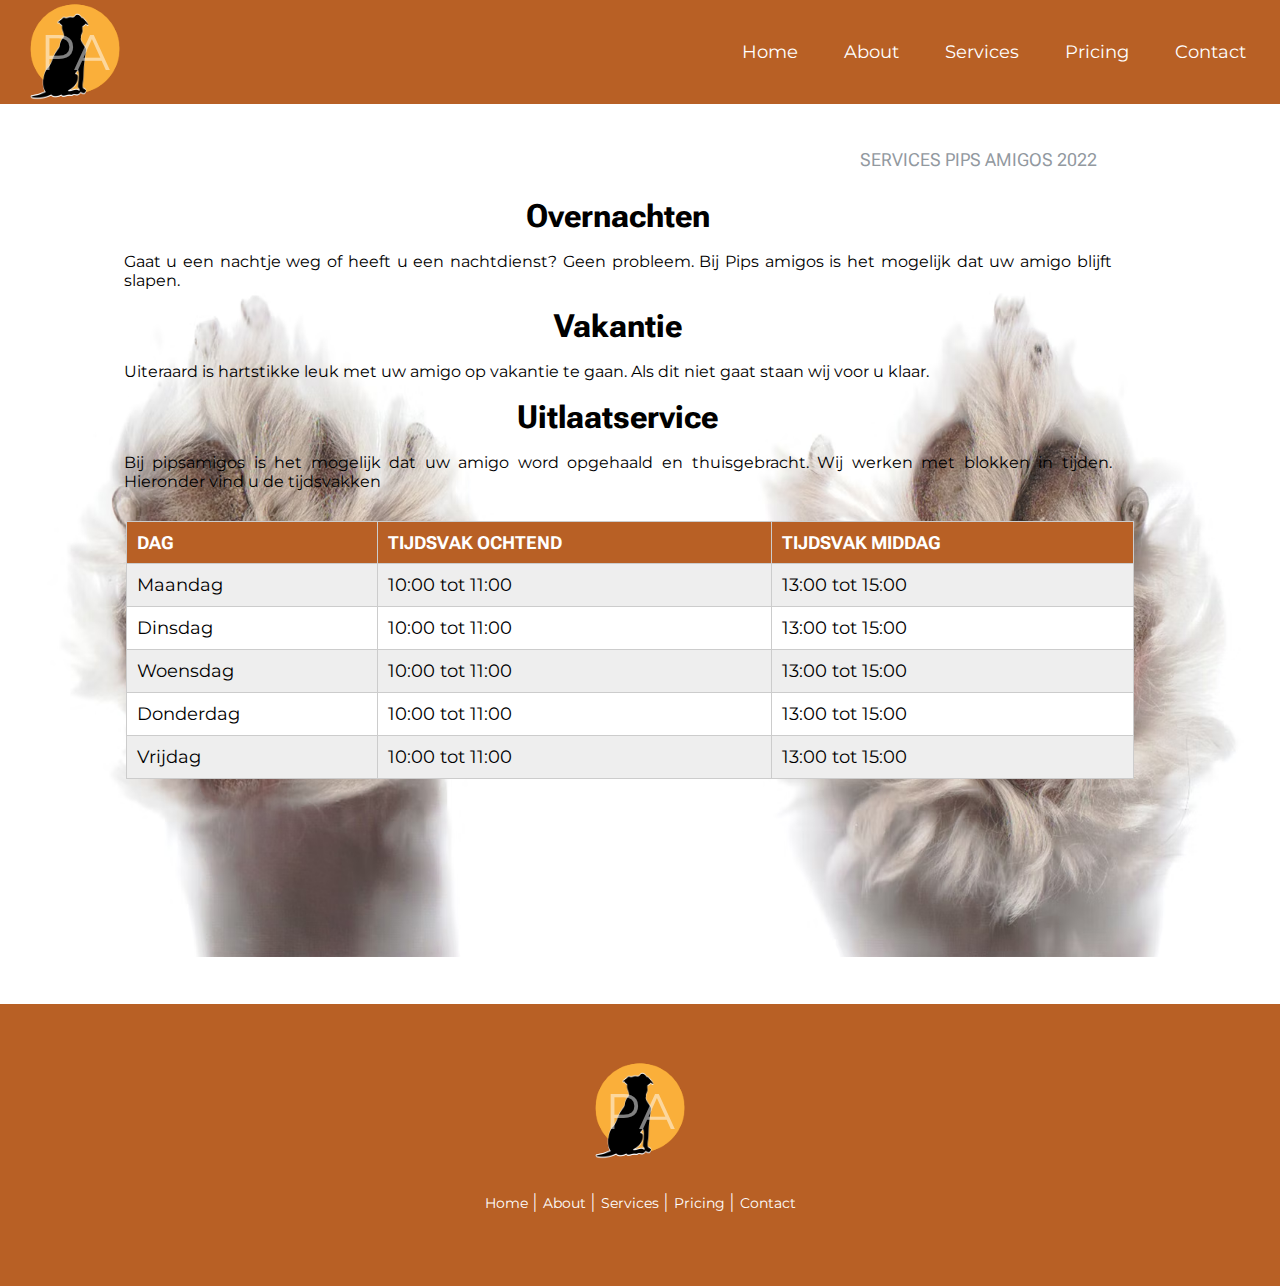
<file: eindopdrachthtmlcss/services.html>
<!DOCTYPE html>
<html lang="en">

<head>
    <meta charset="UTF-8">
    <meta http-equiv="X-UA-Compatible" content="IE=edge">
    <meta name="viewport" content="width=device-width, initial-scale=1.0">
    <title>Fotopagina</title>
    <link rel="stylesheet" href="./CSS/stylesheet.css">
    <link rel="preconnect" href="https://fonts.googleapis.com">
    <link rel="preconnect" href="https://fonts.gstatic.com" crossorigin>
    <link
        href="https://fonts.googleapis.com/css2?family=Lato&family=Montserrat&family=Roboto+Flex:opsz@8..144&display=swap"
        rel="stylesheet">
</head>

<body>
    <header>
        <div class="logo_container"> <a class="logotext" href="index.html">
                PA</a>
            <img class="logo" src="./IMG/dog-silhouette-logo.jpg">
        </div>
        <nav class="navbar">

            <ul class="nav-links">
                <input type="checkbox" id="checkbox_toggle" />
                <label for="checkbox_toggle" class="hamburger">&#9776;</label>
                <div class="menu">
                    <li><a href="index.html">Home</a></li>
                    <li><a href="about.html">About</a></li>
                    <li class="services">
                        <a href="services.html">Services</a>
                        <ul class="dropdown">
                            <li><a href="services.html#uitlaatservice"> Uitlaatservice </a></li>
                            <li><a href="services.html#overnachten"> Overnachten</a></li>
                            <li><a href="services.html#vakantieoppas"> Vakantieoppas</a></li>
                        </ul>
                    </li>
                    <li><a href="pricing.html">Pricing</a></li>
                    <li><a href="contact.html">Contact</a></li>
                </div>
            </ul>
        </nav>

    </header>
    <main class="main-container-services">
        <article>
            <h1> Services Pips Amigos 2022</h1>
            <h2 id="overnachten">Overnachten</h2>
            <p> Gaat u een nachtje weg of heeft u een nachtdienst? Geen probleem. Bij Pips amigos is het
                mogelijk dat uw amigo blijft slapen. </p>
            <h2 id="Vakantieoppas">Vakantie</h2>
            <p> Uiteraard is hartstikke leuk met uw amigo op vakantie te gaan. Als dit niet gaat staan
                wij voor u klaar. </p>
            <h2 id="uitlaatservice">Uitlaatservice</h2>
            <p> Bij pipsamigos is het mogelijk dat uw amigo word opgehaald en thuisgebracht. Wij werken met blokken in
                tijden. Hieronder vind u de tijdsvakken </p>
        </article>

        <table>
            <thead>
                <tr>
                    <th>Dag</th>
                    <th colspan="3">Tijdsvak ochtend</th>
                    <th colspan="3">Tijdsvak middag</th>
                </tr>
            </thead>
            <tbody>
                <tr>
                    <td>Maandag</td>
                    <td colspan="3">10:00 tot 11:00 </td>
                    <td colspan="3">13:00 tot 15:00 </td>

                </tr>
                <tr>
                    <td>Dinsdag</td>
                    <td colspan="3">10:00 tot 11:00 </td>
                    <td colspan="3">13:00 tot 15:00 </td>
                </tr>
                <tr>
                    <td>Woensdag</td>
                    <td colspan="3">10:00 tot 11:00 </td>
                    <td colspan="3">13:00 tot 15:00 </td>

                </tr>
                <tr>
                    <td>Donderdag</td>
                    <td colspan="3">10:00 tot 11:00 </td>
                    <td colspan="3">13:00 tot 15:00 </td>

                </tr>
                <tr>
                    <td>Vrijdag</td>
                    <td colspan="3">10:00 tot 11:00 </td>
                    <td colspan="3">13:00 tot 15:00 </td>
                </tr>
            </tbody>
        </table>
       

    </main>
</body>
<footer class="footer">


    <div class="logo_container"> <a class="logotext" href="index.html">
            PA</a>
        <img class="logo" src="./IMG/dog-silhouette-logo.jpg">
    </div>

    <p class="footer-links">
        <a href="index.html" class="link-1">Home</a>
        <a href="about.html">About</a>
        <a href="services.html">Services</a>
        <a href="pricing.html">Pricing</a>
        <a href="contact.html">Contact</a>
    </p>


</footer>
</footer>

</html>
</file>
<file: CSS/stylesheet.css>
/* CSS OPMAAK PIPSAMIGOS*/

/* -------------------------------------ALL PAGES---------------------------------------------- */

* {
    margin: 0;
    padding: 0;
    box-sizing: border-box;
}

body {
    font-family: 'Montserrat', sans-serif;
    font-weight: 400;
}

@media screen and (min-width: 1440px) {
    body {
        margin-left: 15%;
        margin-right: 15%;

    }
}

/* -------------------------  CSS VARIABLES ------------------------- */

:root {
    --bg-color: rgb(184, 96, 37);
    --h2-fam: 'Roboto Flex', sans-serif;
    --txt-color: rgb(53, 50, 50);
}

/* -------------------------  HEADER  ------------------------- */

header {
    display: flex;
    justify-content: space-between;
    background-color: var(--bg-color);
    flex-direction: column;
    align-items: center;
}

@media screen and (min-width: 768px) {
    header {
        flex-direction: row;
        align-items: center;
    }
}

/* -------------------------  LOGO  ------------------------- */


.logo_container {
    position: relative;
    text-align: center;
    color: white;
    width: 150px;
}

.logo_container img {
    background-image: url("/IMG/dog-silhouette-logo.jpg");
    height: 100px;
    width: 100px;
    background-size: cover;
    background-color: var(--bg-color);
    color: white;
    text-align: center;
}

.logotext {
    position: absolute;
    top: 50%;
    left: 50%;
    transform: translate(-50%, -50%);
    font-size: 50px;
    font-weight: 400;
    color: white;
    opacity: 0.5;
    text-decoration: none;

}

/* ------------------------- NAVBAR  ------------------------- */

header nav {
    display: flex;
    padding: 20px;
    background-color: var(--bg-color);
}

nav a {
    text-decoration: none;
    color: #fff;
    list-style: none;
    padding: 10px;
    display: block;
}

nav li {

    text-decoration: none;
    color: #fff;
    list-style: none;
    display: block;
}

.menu {
    display: flex;
    font-size: 15px;
    font-family: 'Montserrat', sans-serif;
    font-weight: 400;
    border-radius: 8px;

}

.menu a:hover {
    background-color: rgb(184, 118, 74);
    border-radius: 5px;
    transition: 0.3s ease
}

#current-page {
    color: black;
}


/* HAMBURGER MENU */

.services {
    position: relative;
}

.dropdown {
    background-color: var(--bg-color);
    position: absolute;
    display: none;
    border-radius: 8px;
}

.dropdown li {
    text-align: center;
    margin: 0;
    padding: 0;
}

.services:hover .dropdown {
    display: inline-block;
}


nav input[type=checkbox] {
    display: none;
}

.hamburger {
    display: none;
    font-size: 24px;
    user-select: none;
    color: white;
}

/* MEDIA QUERIES NAVBAR */


@media (max-width: 767px) {

    .menu {
        display: none;
        position: absolute;
        background-color: var(--bg-color);
        margin-right: 0;
        margin-left: 0;
        text-align: center;
        padding: 16px 0;
    }

    .menu a:hover {
        display: inline-block;
        background-color: rgb(184, 118, 74);
        transition: 0.3s ease;
    }

    input[type=checkbox]:checked~.menu {
        display: inline-block;
    }

    .hamburger {
        display: block;
    }

    .dropdown {
        left: 50%;
        /* transform: translateX(35%); */
    }

    .dropdown li:hover {
        background-color: rgb(173, 109, 66);
    }
}

/* -------------------------  FOOTER  ------------------------- */

footer {
    display: flex;
    flex-direction: column;
    justify-content: center;
    align-items: center;
    background: var(--bg-color);
    box-sizing: border-box;
    width: 100%;
    text-align: center;
    padding: 20px 20px;
}

footer p {
    color: #ffffff;
    margin: 10px 0 12px;
    padding: 0;
    font-family: 'Lato', sans-serif;
    font-weight: 200;
    font-size: 14px;
    line-height: 1.8;
}

footer p a {
    display: inline-block;
    text-decoration: none;
    color: inherit;
}

footer p a:before {
    content: "|";
    color: #fff;
    display: inline-block;
    padding-right: 5px;
}

footer p :first-child:before {
    content: none;
}

/* -------------------------------------------INDEX PAGE ----------------------------------- */

.main-container {

    display: grid;
    grid-template-rows: auto auto auto auto auto auto auto auto auto auto auto auto auto auto auto auto auto;
    grid-template-columns: 1fr 1fr 1fr 1fr 1fr;
    background-color: rgba(248, 226, 208, 0.458);
}

/*------------------------------------------- TOP IMG------------------------------------------- */

.main-container img {
    grid-row-start: 1;
    grid-row-end: 2;
    grid-column-start: 1;
    grid-column-end: 6;
    width: 100%;
    object-fit: cover;
    margin: 0 auto;

}

/*MEDIA QUERIES IMG*/

@media (min-width: 768px) {
    .main-container img {
        height: 550px;
        object-fit: cover;
    }
}

@media (min-width: 1024px) {
    .main-container img {
        height: 750px;
    }
}

/*  ------------------------- FIRST SECTION WITH ARTICLE -------------------------  */

.section1 {
    grid-row-start: 2;
    grid-row-end: 4;
    grid-column-start: 1;
    grid-column-end: 6;
    place-self: start;
    display: flex;
    flex-direction: column;
    border-bottom: solid rgb(184, 96, 37) 2px;
    margin-left: 30px;
    margin-right: 30px;
}

.section1 h2 {
    font-family: var(--h2-fam);
    font-weight: 400;
    text-align: center;
    margin-bottom: 12px;
    font-size: 1.4em;
    color: black;
}



.section1 article {
    display: block;
    font-size: 1em;
    line-height: 1.8;
    font-weight: 400;
    text-align: justify;
    margin: 10px;
    padding: 20px;
    width: 100%;
    color: var(--txt-color);
}

.section1 a {
    text-decoration: underline;
    color: rgb(53, 50, 50);

}


/*  MEDIA QUERIES ARTICLE */

@media (min-width: 768px) {

    .section1 {
        display: flex;
        flex-direction: row;
    }

    .section1 article {
        display: block;
        margin-left: 15px;
        margin-right: 15px;
    }
}

@media (min-width: 1024px) {

    .section1 h2 {
        text-align: left;
    }
}


/* SECTION 2 PHOTOGALLERY*/

.section2 {
    grid-row-start: 4;
    grid-row-end: 7;
    grid-column-start: 1;
    grid-column-end: 6;
    align-items: center;
}

.section2 {
    display: flex;
    flex-direction: column;
    border-bottom: solid var(--bg-color) 2px;
    margin-left: 30px;
    margin-right: 30px;
}

.section2 img {
    display: block;
    padding: 10px;
    width: 100%;
}

.section2 video {
    display: block;
    padding: 10px;
    width: 100%;
    height: 45vh;
}

.section2 iframe {
    display: block;
    padding: 10px;
    width: 100%;
    height: 45vh;
    border: none;
}

/* MEDIA QUERIES PHOTOGALLERY */

@media (min-width: 768px) {

    .section2 {
        display: flex;
        flex-direction: row;
        flex-wrap: wrap;
        align-items: center;
    }

    .section2 img {
        display: block;
        margin-top: 10px;
        margin-bottom: 5px;
        padding: 0px;
        width: 30%;
        height: 143px;
    }

    .section2 iframe {
        display: block;
        width: 50%;
        margin-bottom: 5px;
        padding: 0;
        height: 40vh;
        border: none;
    }

    .section2 video {
        display: block;
        width: 50%;
        margin-bottom: 5px;
        padding: 0;
        height: 40vh;
    }
}


@media (min-width: 1024px) {


    .section2 {
        display: flex;
        flex-wrap: nowrap;
        margin-bottom: 40px;
        align-items: center;
        max-height: 210px;
    }

    .section2 img {
        display: block;
        padding: 5px;
        width: 19%;
        height: 60%;
        object-fit: fill;
    }

    .section2 iframe {
        display: block;
        width: 19%;
        height: 20vh;
        padding: 5px;
    }

    .section2 video {
        display: block;
        width: 19%;
        height: 20vh;
        margin-bottom: 5px;
        padding: 5px;

    }

}

/* -------------------------  SECTION 3 PHOTOS  -------------------------  */

.section3 {
    margin: 30px auto 30px;
    grid-column-start: 1;
    grid-column-end: 6;
    width: 100%;
}


.card1 {
    display: flex;
    width: 100%;
    margin: 5px;
    background: rgb(173, 109, 66);

}

.card p {
    flex: 1;
    margin: auto;
    padding: 8px;
    text-align: center;
    font-size: 1em;
    color: #fff;
    font-weight: 200;
    font-family: 'Roboto Flex', sans-serif;
}

.card2 {

    display: flex;
    width: 100%;
    margin: 5px;
    align-items: flex-start;
    flex-flow: row-reverse;
    background: rgb(184, 96, 37)
}


.card3 {

    display: flex;
    width: 100%;
    background: rgba(184, 96, 37, 0.568);
    align-items: flex-start;
    margin: 5px;
}

/* MEDIA QUERIES CARDS */


@media (min-width: 768px) {}

.section3 {
    margin: auto;
}

.card img {
    height: 100%;
    width: 45%;
    object-fit: cover;
}

.card p {
    font-size: 1.5em;

}

@media (min-width: 1024px) {
    .section3 {
        display: flex;
        justify-content: space-evenly;
        margin-bottom: 10%;
    }

    .card {
        display: flex;
        flex-direction: column;
        align-items: center;
        max-height: 60%;
    }

    .card img {
        margin: 25px;
        height: 60vh;
        width: 90%;
        object-fit: cover;
    }

    .card1 p,
    .card2 p,
    .card3 p {
        font-size: 20px;

    }
}

/* -------------------------------------------ABOUT PAGE ----------------------------------- */


.main-container-about {

    display: grid;
    grid-template-columns: auto auto auto auto auto;
    grid-template-rows: auto auto auto auto auto;
    align-content: space-between;
    margin-top: 100px;
    margin-bottom: 100px;

}

.main-container-about article {

    grid-column-start: 1;
    grid-column-end: span 2;
    grid-row-start: 3;
    grid-row-end: span 2;
    margin: 4px;
    margin-bottom: 40px;
    padding: 10px;
    line-height: 1.8;
    font-size: small;
    text-align: justify;
    font-weight: 400;
    color: var(--txt-color);
}

.main-container-about h1 {
    font-family: 'Roboto Flex', sans-serif;
    font-weight: 400;
    text-align: center;
    margin: 20px;
    font-size: 2em;
    color: var(--txt-color);
}

.main-container-about img {
    grid-column-start: 1;
    grid-column-end: span 2;
    grid-row-start: 1;
    grid-row-end: span 2;
    border-radius: 5%;
    width: 300px;
    height: 400px;
    margin: 10px;
}



@media (min-width: 768px) {

    .main-container-about {
        align-items: center;
        justify-content: space-between;
        margin: 100px 10px 10px 100px;

    }

    .main-container-about img {
        grid-column-start: 3;
        grid-column-end: span 2;
        grid-row-start: 1;
        grid-row-end: span 2;


    }

    .main-container-about article {

        grid-column-start: 1;
        grid-column-end: span 2;
        grid-row-start: 1;
        grid-row-end: span 2;

    }

}

@media (min-width: 1024px) {

    .main-container-about {
        align-items: center;
        margin: 100px 80px 80px 100px;
        padding: 20px;
        border-left: 5px solid;
        border-right: 5px solid;
        border-image-slice: 1;
        border-width: 5px;
        border-image-source: linear-gradient(to bottom, rgb(184, 96, 37), white);
    }


    /* -------------------------------------------SERVICES PAGE ----------------------------------- */


    .main-container-services {

        display: grid;
        grid-template-columns: auto auto auto auto auto auto auto auto;
        grid-template-rows: auto auto auto auto auto auto auto auto auto auto;
        text-align: justify;
        background-image: url("/IMG/paws.jpg");
        background-position: center;
        background-color: white;
        background-size: cover;
        width: 100%;
        height: 100%;
        align-items: center;
        justify-items: center;
        background-repeat: no-repeat;
    }
}

.main-container-services article {
    margin: 30px;
    background-color: #92999f4f;
    border-radius: 10px;

}

.main-container-services h1 {
    text-align: center;
    color: #92999f;
    font-family: 'Roboto Flex', sans-serif;
    font-weight: 400;
    font-size: large;
    text-transform: uppercase;
    padding: 10px;
    margin: 5px;

}

.main-container-services h2 {
    font-family: var(--h2-fam);
    font-weight: 400;
    line-height: normal;
    text-align: center;
    margin: 12px;
    font-size: 1.5em;
    padding: 5px;
    color: var(--bg-color);

}

.main-container-services p {
    font-family: 'Lato', sans-serif;
    font-weight: 400;
    line-height: 1.8;
    text-align: center;
    color: var(--txt-color)
}

/*  ------------------------- SERVICES TABLE ------------------------- */

table {

    grid-column-start: 1;
    grid-column-end: span 2;
    grid-row-start: 3;
    grid-row-end: span 3;
    justify-self: center;
}

table {
    width: 50%;
    border-collapse: collapse;
    margin: auto;
    margin-bottom: 10px;
    background-color: white;
    transition: 0.3s;

}

tr:nth-of-type(odd) {
    background: #eee;
}

th {
    background: rgb(184, 96, 37);
    color: white;
    border-collapse: collapse;
    font-family: 'Roboto Flex', sans-serif;
    text-transform: uppercase;

}

td,
th {
    padding: 10px;
    border: 1px solid #ccc;
    text-align: left;
    font-size: 16px;
    text-align: center;
}

table:hover {
    box-shadow: 0 8px 12px 0 rgba(0, 0, 0, 0.2)
}

td:hover,
th:hover {
    background-color: var(--bg-color);
}


@media (min-width: 768px) {

    .main-container-services {
        display: flex;
        flex-direction: column;
        align-items: center;
    }

    table {
        margin-bottom: 20px;
        justify-self: center;
        width: 60%;
    }

    .main-container-services article {
        width: 60%;
    }

}

@media (min-width: 1024px) {

    .main-container-services {
        display: flex;
        width: 100%;
    }

    .main-container-services article {
        margin: auto;
        margin-bottom: 40px;
    }
}



/* -------------------------------------------PRICE PAGE ----------------------------------- */


/*  ------------------------- PRICING TABLE -------------------------  */

.main-container-price {

    display: flex;
    flex-direction: column;
}

.pricelist-container {
    display: flex;
    margin-bottom: 100px;
    margin-top: 80px;
}

.main-container-price h1 {

    text-align: center;
    color: #92999f;
    font-family: var(--h2-fam);
    font-weight: 400;
    font-size: large;
    text-transform: uppercase;
    padding: 10px;
    margin: 5px;

}

.pricelist {
    display: block;
    float: left;
    width: 33.3%;
    padding: 8px;
}

.price {
    display: block;
    list-style-type: none;
    border: 1px solid #eee;
    margin: 0;
    padding: 0;
    transition: 0.3s;
}

.price:hover {
    box-shadow: 0 8px 12px 0 rgba(0, 0, 0, 0.2)
}

.price .service {
    background-color: var(--bg-color);
    color: white;
    font-size: 25px;
}

.price li {
    border-bottom: 1px solid #eee;
    padding: 20px;
    text-align: center;
    font-family: 'Roboto Flex', sans-serif;
    font-size: medium;
    text-transform: uppercase;
    color: var(--txt-color);
}

.price li:hover {

    background-color: var(--bg-color);
}


@media only screen and (max-width: 320px) {

    .pricelist-container {
        display: flex;
        flex-direction: column;
        margin-bottom: 200px;
    }

    .pricelist {
        display: block;
        float: left;
        width: 100%;
        padding: 8px;
    }

    .main-container-price h2 {

        text-align: center;

    }
}



/* -------------------------------------------CONTACT PAGE ----------------------------------- */

.map {
    display: block;
    margin: auto;
    height: 45vh;
    width: 100%;
}

/*  ------------------------- SECTION 8 CONTACTFORM -------------------------  */

.main-container-contact {

    display: grid;
    align-items: center;
    justify-items: center;
    background-image: url(/IMG/paws.jpg);
    background-position: center;
    background-color: white;
    background-size: cover;
    width: 100%;
    background-repeat: no-repeat;
}


.main-container-contact h2 {

    font-family: 'Roboto Flex', sans-serif;
    font-weight: 400;
    text-align: center;
    margin: 20px;
    font-size: 2em;
    color: var(--txt-color);
}

.main-container-contact p {

    font-family: 'Roboto Flex', sans-serif;
    font-weight: 400;
    text-align: center;
    margin: 20px;
    font-size: 1em;
    color: var(--txt-color);
}

.form {
    width: 70%;
    background-color: #92999f4f;
    margin: 20px;
    border-radius: 5px;
}

.main-container-contact input {

    display: block;
    width: 80%;
    height: 2em;
    margin: 20px;
    margin-top: 5px;
    border: none;
    border: 1px solid rgba(0, 0, 0, .1);
    border-radius: 2px;
    background: white;
    outline: none;
}

.main-container-contact label {
    display: block;
    font-size: 1em;
    font-weight: 400;
    color: var(--txt-color);
    padding: 10px;
    text-align: center;
}


.main-container-contact textarea {

    display: block;
    resize: vertical;
    border: none;
    border: 1px solid rgba(0, 0, 0, .1);
    border-radius: 2px;
    background: white;
    outline: none;
    width: 80%;
    height: 5em;
    margin: 20px;
    margin-top: 5px;

}

em {
    font-weight: bold;
    color: red;
}

.main-container-contact input:focus,
textarea:focus {
    border: 1px solid rgb(184, 96, 37);
}


.button {
    background-color: var(--bg-color);
    border: none;
    color: white;
    padding: 10px 20px;
    text-align: center;
    text-decoration: none;
    display: block;
    font-size: 18px;
    border-radius: 25px;
    margin: auto;
    margin-bottom: 15px;
    transition: 1s;

}

.button:hover {
    background-color: rgba(184, 96, 37, 0.568);
}

/*MEDIA QUERIES FORM */


@media (min-width: 768px) {

    .main-container-contact input,
    .main-container-contact textarea {

        margin: auto;
    }

    .button {
        margin-top: 15px;

    }

    .main-container-contact input {
        width: 70%;
    }

    .main-container-contact textarea {
        width: 70%;
    }

}

@media (min-width: 1024px) {

    .form {
        width: 50%;
        height: 90%;

    }
}
</file>
<file: eindopdrachthtmlcss/CSS/stylesheet.css>
/* CSS OPMAAK PIPSAMIGOS*/

/* -------------------------------------ALL PAGES---------------------------------------------- */

* {
    margin: 0;
    padding: 0;
    box-sizing: border-box;
}

body {
    font-family: 'Montserrat', sans-serif;
}

@media screen and (min-width: 1440px) {
    body {
        margin-left: 15%;
        margin-right: 15%;
        background-color: rgba(248, 226, 208, 0.458);
    }
}

.main-container {

    display: grid;
    grid-template-rows: auto auto auto auto auto auto auto auto auto auto auto auto auto auto auto auto auto;
    grid-template-columns: 1fr 1fr 1fr 1fr 1fr;
    background-color: rgba(248, 226, 208, 0.458);
}

/* NAVBAR */


.navbar {
    display: flex;
    align-items: center;
    justify-content: space-between;
    padding: 20px;
    background-color: rgb(184, 96, 37);
    color: #fff;
}


.navbar a {
    text-decoration: none;
    color: #fff;
}

.navbar li {
    list-style: none;
}

/* LOGO */

.logo_container {
    position: relative;
    text-align: center;
    color: white;
    width: 150px;
}

header {
    display: flex;
    justify-content: space-between;
    background-color: rgb(184, 96, 37);
    flex-direction: column;
    align-items: center;
}

@media screen and (min-width: 768px) {
    header {
        flex-direction: row;
        align-items: center;
    }
}

.logotext {
    position: absolute;
    top: 50%;
    left: 50%;
    transform: translate(-50%, -50%);
    font-size: 50px;
    font-weight: 400;
    color: white;
    opacity: 0.5;
    text-decoration: none;
}

/* NAVBAR MENU */

.menu {
    display: flex;
    gap: 1em;
    font-size: 18px;

}

.menu li:hover {
    background-color: rgb(184, 118, 74);
    border-radius: 5px;
    transition: 0.3s ease;
}

.menu li {
    padding: 5px 14px;
}

/* HAMBURGER MENU */

.services {
    position: relative;
}

.dropdown {
    background-color: rgb(184, 96, 37);
    padding: 1em 0;
    position: absolute;
    display: none;
    border-radius: 8px;
    top: 35px;
}

.dropdown li+li {
    margin-top: 10px;
}

.dropdown li {
    padding: 0.5em 1em;
    width: 100%;
    text-align: center;

}

.dropdown li:hover {
    background-color: rgb(173, 109, 66);
}

.services:hover .dropdown {
    display: block;
}


input[type=checkbox] {
    display: none;
}

.hamburger {
    display: none;
    font-size: 24px;
    user-select: none;
}

/*MEDIA QUERIES NAVBAR*/


@media (max-width: 768px) {
    .menu {
        display: none;
        position: absolute;
        background-color: rgb(184, 96, 37);
        margin-right: 0;
        margin-left: 0;
        text-align: center;
        padding: 16px 0;
    }

    .menu li:hover {
        display: inline-block;
        background-color: rgb(184, 118, 74);
        transition: 0.3s ease;
    }

    .menu li+li {
        margin-top: 12px;
    }

    input[type=checkbox]:checked~.menu {
        display: block;
    }

    .hamburger {
        display: block;
    }

    .dropdown {
        left: 50%;
        top: 30px;
        transform: translateX(35%);
    }

    .dropdown li:hover {
        background-color: rgb(173, 109, 66);
    }
}

/* FOOTER */



footer {
    display: flex;
    flex-direction: column;
    justify-content: center;
    align-items: center;
    background: rgb(184, 96, 37);
    box-sizing: border-box;
    width: 100%;
    text-align: center;
    font-family: 'Montserrat', sans-serif;
    font: bold 16px;
    padding: 55px 50px;
}

/* Footer links */

.footer .footer-links {
    color: #ffffff;
    margin: 20px 0 12px;
    padding: 0;
}

.footer .footer-links a {
    display: inline-block;
    line-height: 1.8;
    font-weight: 400;
    text-decoration: none;
    color: inherit;
}

.footer {
    color: #222;
    font-size: 14px;
    font-weight: normal;
    margin: 0;
}

.footer .footer-links a:before {
    content: "|";
    font-weight: 300;
    font-size: 20px;
    left: 0;
    color: #fff;
    display: inline-block;
    padding-right: 5px;
}

.footer .footer-links .link-1:before {
    content: none;
}

/* Footer Center */

footer .footer-center {
    width: 35%;
}

footer .footer-center p {
    display: inline-block;
    font-weight: 400;
    vertical-align: middle;
    margin: 0;
}

footer .footer-center p a {
    color: rgb(0, 0, 0);
    text-decoration: none;
    ;
}


/*FOOTER LOGO */

.logo {
    background-image: url("/IMG/dog-silhouette-logo.jpg");
    height: 100px;
    width: 100px;
    background-size: cover;
    background-color: rgb(184, 96, 37);
    color: white;
    text-align: center;

}


/* -------------------------------------------INDEX PAGE ----------------------------------- */

/* TOP IMG */


.photo-1 {
    grid-row-start: 1;
    grid-row-end: 2;
    grid-column-start: 1;
    grid-column-end: 6;
}

.photoheader {
    width: 100%;
    object-fit: cover;
    margin: 0 auto;
    border-bottom: solid rgb(184, 96, 37) 2px;
}

/*MEDIA QUERIES IMG*/

@media (min-width: 768px) {
    .photoheader {
        height: 550px;
        object-fit: cover;
    }

    .photo1 {
        grid-column: auto;
    }

}

@media (min-width: 1024px) {
    .photoheader {
        height: 750px;
    }
}


/* FIRST SECTION WITH ARTICLE */

.section1 {
    grid-row-start: 2;
    grid-row-end: 4;
    grid-column-start: 1;
    grid-column-end: 6;
    place-self: start;
}

.section1 {
    display: flex;
    flex-direction: column;
    border-bottom: solid rgb(184, 96, 37) 2px;
    margin-left: 30px;
    margin-right: 30px;

}


.section1 h1,
h2 {
    font-family: 'Roboto Flex', sans-serif;
    font-weight: 6px;
    line-height: normal;
    text-align: center;
    margin-bottom: 12px;
    font-size: 1.5em;
}


.section1 article {
    display: block;
    font-size: medium;
    line-height: 1.8;
    font-weight: 200;
    line-height: normal;
    text-align: justify;
    margin: 10px;
    margin-left: 10px;
    padding: 20px;
    width: 100%;

}

.section1 a {
    text-decoration: underline;
    color: black;

}


/* MEDIA QUERIES ARTICLE */

@media (min-width: 768px) {

    .section1 {
        display: flex;
        flex-direction: row;
    }

    .section1 article {
        display: block;
        margin-left: 15px;
        margin-right: 15px;
    }

}

/* SECTION 2 PHOTOGALLERY*/

.section2 {
    grid-row-start: 4;
    grid-row-end: 7;
    grid-column-start: 1;
    grid-column-end: 6;
    align-items: center;


}

.section2 {
    display: flex;
    flex-direction: column;
    border-bottom: solid rgb(184, 96, 37) 2px;
    margin-left: 30px;
    margin-right: 30px;
}

.section2 img {
    display: block;
    flex-wrap: nowrap;
    padding: 10px;
    width: 100%;
}

.section2 video {
    display: block;
    flex-wrap: nowrap;
    padding: 10px;
    width: 100%;
    height: 45vh;
}

.section2 iframe {
    display: block;
    flex-wrap: nowrap;
    padding: 10px;
    width: 100%;
    height: 20vh;
}

/* MEDIA QUERIES PHOTOGALLERY */

@media (min-width: 768px) {

    .section2 {
        display: flex;
        flex-direction: row;
        flex-wrap: wrap;
        align-items: center;
        align-content: center;
        justify-content: space-between;

    }

    .section2 img {
        display: block;
        margin-top: 10px;
        padding: 0px;
        margin-bottom: 5px;
        width: 30%;
        height: 143px;

    }

    .section2 iframe {
        display: block;
        width: 50%;
        margin-bottom: 5px;
        padding: 0;
        height: 40vh;
    }

    .section2 video {
        display: block;
        width: 50%;
        /* height: 100%; */
        margin-bottom: 5px;
        padding: 0;
        height: 40vh;
    }
}


@media (min-width: 1024px) {

    .section1 h1,
    h2 {
        text-align: left;
    }

    .section2 {
        display: flex;
        flex-wrap: nowrap;
        margin-bottom: 40px;
        align-items: center;
        justify-items: space-around;
        max-height: 210px;
    }

    .section2 img {
        display: block;
        padding: 5px;
        width: 19%;
        height: 60%;
        object-fit: fill;
    }

    .section2 iframe {
        display: block;
        width: 19%;
        height: 21vh;
        padding: 5px;

    }

    .section2 video {
        display: block;
        width: 19%;
        height: 23vh;
        margin-bottom: 5px;
        padding: 5px;

    }

}


/* SECTION 3 PHOTOS  */

.section3 {
    margin: auto;
    grid-column-start: 1;
    grid-column-end: 6;
}


.section3 img {
    width: 200px;
}


.card1 {
    display: flex;
    width: 100%;
    margin: 5px;
    align-items: flex-start;
    background: rgb(173, 109, 66);

}

.card1 p {
    flex: 1;
    margin: 0px;
    padding: 8px;
    text-align: center;
    font-size: larger;
    color: #fff;
    font-weight: 400;
}

.card2 {

    display: flex;
    width: 100%;
    margin: 5px;
    align-items: flex-start;
    flex-flow: row-reverse;
    background: rgb(184, 96, 37)
}


.card2 p {
    flex: 1;
    margin: 0;
    padding: 8px;
    text-align: center;
    font-size: larger;
    color: #fff;
    font-weight: 400;

}


.card3 {

    display: flex;
    width: 100%;
    background: rgba(184, 96, 37, 0.568);
    align-items: flex-start;
    margin: 5px;
}


.card3 p {
    flex: 1;
    margin: 0;
    padding: 8px;
    text-align: center;
    font-size: larger;
    color: #fff;
    font-weight: 400;

}

@media (min-width: 768px) {}


@media (min-width: 1024px) {
    .section3 {
        display: flex;
        justify-content: space-evenly;
    }

    .card {
        display: flex;
        flex-direction: column;
        align-items: center;
        max-height: 60%;
    }

    .card img {
        margin: 25px;
        height: 80%;
        width: 90%;
        object-fit: cover;
    }
}

/* -------------------------------------------ABOUT PAGE ----------------------------------- */

/* SECTION 9 ABOUT */

.main-container-about {

    display: grid;
    grid-template-columns: auto auto auto auto auto;
    grid-template-rows: auto auto auto auto auto;
    align-content: space-between;
    margin-top: 100px;
    margin-bottom: 100px;

}

.about {

    grid-column-start: 1;
    grid-column-end: span 2;
    grid-row-start: 3;
    grid-row-end: span 2;
    margin: 4px;
    margin-bottom: 40px;
    padding: 4px;
    line-height: 1.8;
    font-size: small;
    text-align: justify;
    ;
}

.pip {
    grid-column-start: 1;
    grid-column-end: span 2;
    grid-row-start: 1;
    grid-row-end: span 2;
    border-radius: 5%;
    width: 300px;
    height: 400px;
    margin: 10px;
}

.about h1 {
    font-family: 'Roboto Flex', sans-serif;
    font-weight: 6px;
    line-height: normal;
    text-align: center;
    margin: 20px;
    font-size: 2em;
}


@media (min-width: 768px) {

    .main-container-about {
        align-items: center;
        justify-content: space-between;
        margin-top: 100px;
        margin-bottom: 100px;
    }

    .pip {
        grid-column-start: 3;
        grid-column-end: span 2;
        grid-row-start: 1;
        grid-row-end: span 2;


    }

    .about {

        grid-column-start: 1;
        grid-column-end: span 2;
        grid-row-start: 1;
        grid-row-end: span 2;

    }


}

@media (min-width: 1024px) {

    .main-container-about {
        align-items: center;
        margin: 100px;
    }

    .pip {
        margin-top: 40px;

    }

    /* -------------------------------------------SERVICES PAGE ----------------------------------- */

    /* SERVICE OPMAAK */

    .main-container-services {

        display: grid;
        grid-template-columns: auto auto auto auto auto auto auto auto;
        grid-template-rows: auto auto auto auto auto auto auto auto auto auto;
    }


    .main-container-services {
        text-align: justify;
        background-image: url("./paws.jpg");
        background-color: white;
        background-size: contain;
        width: 100vw;
        height: 100vh;
        align-items: center;
        justify-items: center;
        background-repeat: no-repeat;
    }
}

.main-container-services h2 {
    font-family: 'Roboto Flex', sans-serif;
    font-weight: 6px;
    line-height: normal;
    text-align: center;
    margin: 12px;
    font-size: 2em;
    padding: 5px;

}

.main-container-services h1 {
    text-align: center;
    color: #92999f;
    font-family: 'Roboto Flex', sans-serif;
    font-weight: 400;
    font-size: large;
    text-transform: uppercase;
    padding: 10px;
    margin: 5px;
}

.main-container-services article {
    margin: 30px;


}


/* SERVICES TABLE*/

table {

    grid-column-start: 1;
    grid-column-end: span 2;
    grid-row-start: 3;
    grid-row-end: span 3;
    justify-self: center;


}

table {
    width: 50%;
    border-collapse: collapse;
    margin: auto;
    margin-bottom: 10px;
    background-color: white;
    -webkit-transition: 0.3s;
    transition: 0.3s;

}


tr:nth-of-type(odd) {
    background: #eee;
}

th {
    background: rgb(184, 96, 37);
    color: white;
    border-collapse: collapse;
    font-family: 'Roboto Flex', sans-serif;
    font-size: medium;
    text-transform: uppercase;
}

td,
th {
    padding: 10px;
    border: 1px solid #ccc;
    text-align: left;
    font-size: 18px;
}


table:hover {
    box-shadow: 0 8px 12px 0 rgba(0, 0, 0, 0.2)
}

td:hover,
th:hover {

    background-color: rgb(184, 96, 37);
}



@media (min-width: 768px) {

    .main-container-services {
        display: grid;
        align-content: center;
        justify-items: center;
    }


    table {
        margin-bottom: 20px;
        justify-self: center;
        width: 80%;
    }

    .main-container-services article {
        justify-content: center;
        align-items: center;
        width: 80%;
    }

    .main-container-services h1 {
        text-align: right;

    }
}

@media (min-width: 1024px) {

    .main-container-services {
        display: grid;
        align-content: start;
        width: 100%;
    }
}


/* -------------------------------------------PRICE PAGE ----------------------------------- */


/* PRICING TABLE */

.main-container-price {

    display: flex;
    flex-direction: column;
}

.pricelist-container{
    display: flex;
    margin-bottom: 200px;
}

.main-container-price h2 {

    text-align: right;
    color: #92999f;
    font-family: 'Roboto Flex', sans-serif;
    font-weight: 400;
    font-size: large;
    text-transform: uppercase;
    padding: 10px;
    margin: 5px;

}

.pricelist {
    display: block;
    float: left;
    width: 33.3%;
    padding: 8px;
}

.price {
    display: block;
    list-style-type: none;
    border: 1px solid #eee;
    margin: 0;
    padding: 0;
    -webkit-transition: 0.3s;
    transition: 0.3s;
}

.price:hover {
    box-shadow: 0 8px 12px 0 rgba(0, 0, 0, 0.2)
}

.price .service {
    background-color: rgb(184, 96, 37);
    color: white;
    font-size: 25px;
}

.price li {
    border-bottom: 1px solid #eee;
    padding: 20px;
    text-align: center;
    font-family: 'Roboto Flex', sans-serif;
    font-size: medium;
    text-transform: uppercase;
}

.price li:hover {

    background-color: rgb(184, 96, 37);
}


@media only screen and (max-width: 320px) {
    .main-container-price {

        display: flex;
        flex-direction: column;
    }

    .pricelist {
        width: 100%;
    }

    .main-container-price h2 {
        text-align: center;
    }
}



/* -------------------------------------------CONTACT PAGE ----------------------------------- */



/* SECTION 8 CONTACTFORM */

.main-container-contact {
    display: grid;
    align-items: center;
}

.main-container-contact {
    background-image: url("./paws.jpg");
    background-color: white;
    background-size: contain;
    width: 100%;
    align-items: center;
    justify-items: center;
    background-repeat: no-repeat;
}


.main-container-contact h2 {
    font-family: 'Roboto Flex', sans-serif;
    font-weight: 6px;
    line-height: normal;
    text-align: center;
    margin-bottom: 12px;
    font-size: 2em;
    padding: 10px;

}

.main-container-contact p {
    font-family: 'Roboto Flex', sans-serif;
    font-weight: 2px;
    margin: 10px;
    padding: 10px;
    font-size: 1em;


}


.form {

    background: none;
    /* padding: 50px 100px; */
    /* border-left: 10px solid rgb(184, 96, 37);
    border-right: 10px solid rgb(184, 96, 37); */
    margin: 10px;
}

input {
    margin-bottom: 10px;
}

label,
input,
textarea {
    display: block;
    width: 100%;
    font-size: medium;
    line-height: normal;
    font-family: 'Montserrat', sans-serif;
}

em {
    font-weight: bold;
    color: red;
}

input,
textarea {
    border: none;
    border: 1px solid rgba(0, 0, 0, .1);
    border-radius: 2px;
    background: white;
    padding-left: 5px;
    outline: none;
}

input:focus,
textarea:focus {
    border: 1px solid rgb(184, 96, 37);
}

textarea {
    resize: vertical;
}

iframe {
    display: block;
    margin: auto;
    height: 29vh;
    width: 29vh;
    float: center;


}

.button {
    background-color: rgb(184, 96, 37);
    border: none;
    color: white;
    padding: 10px 20px;
    text-align: center;
    text-decoration: none;
    display: inline-block;
    font-size: 18px;
    border-radius: 25px;
    margin-top: 15px;
    transition: 5sc;
    margin-left: 3em;

}

.button:hover {
    background-color: rgba(184, 96, 37, 0.568);
}

/*MEDIA QUEARIES FORM */
</file>
